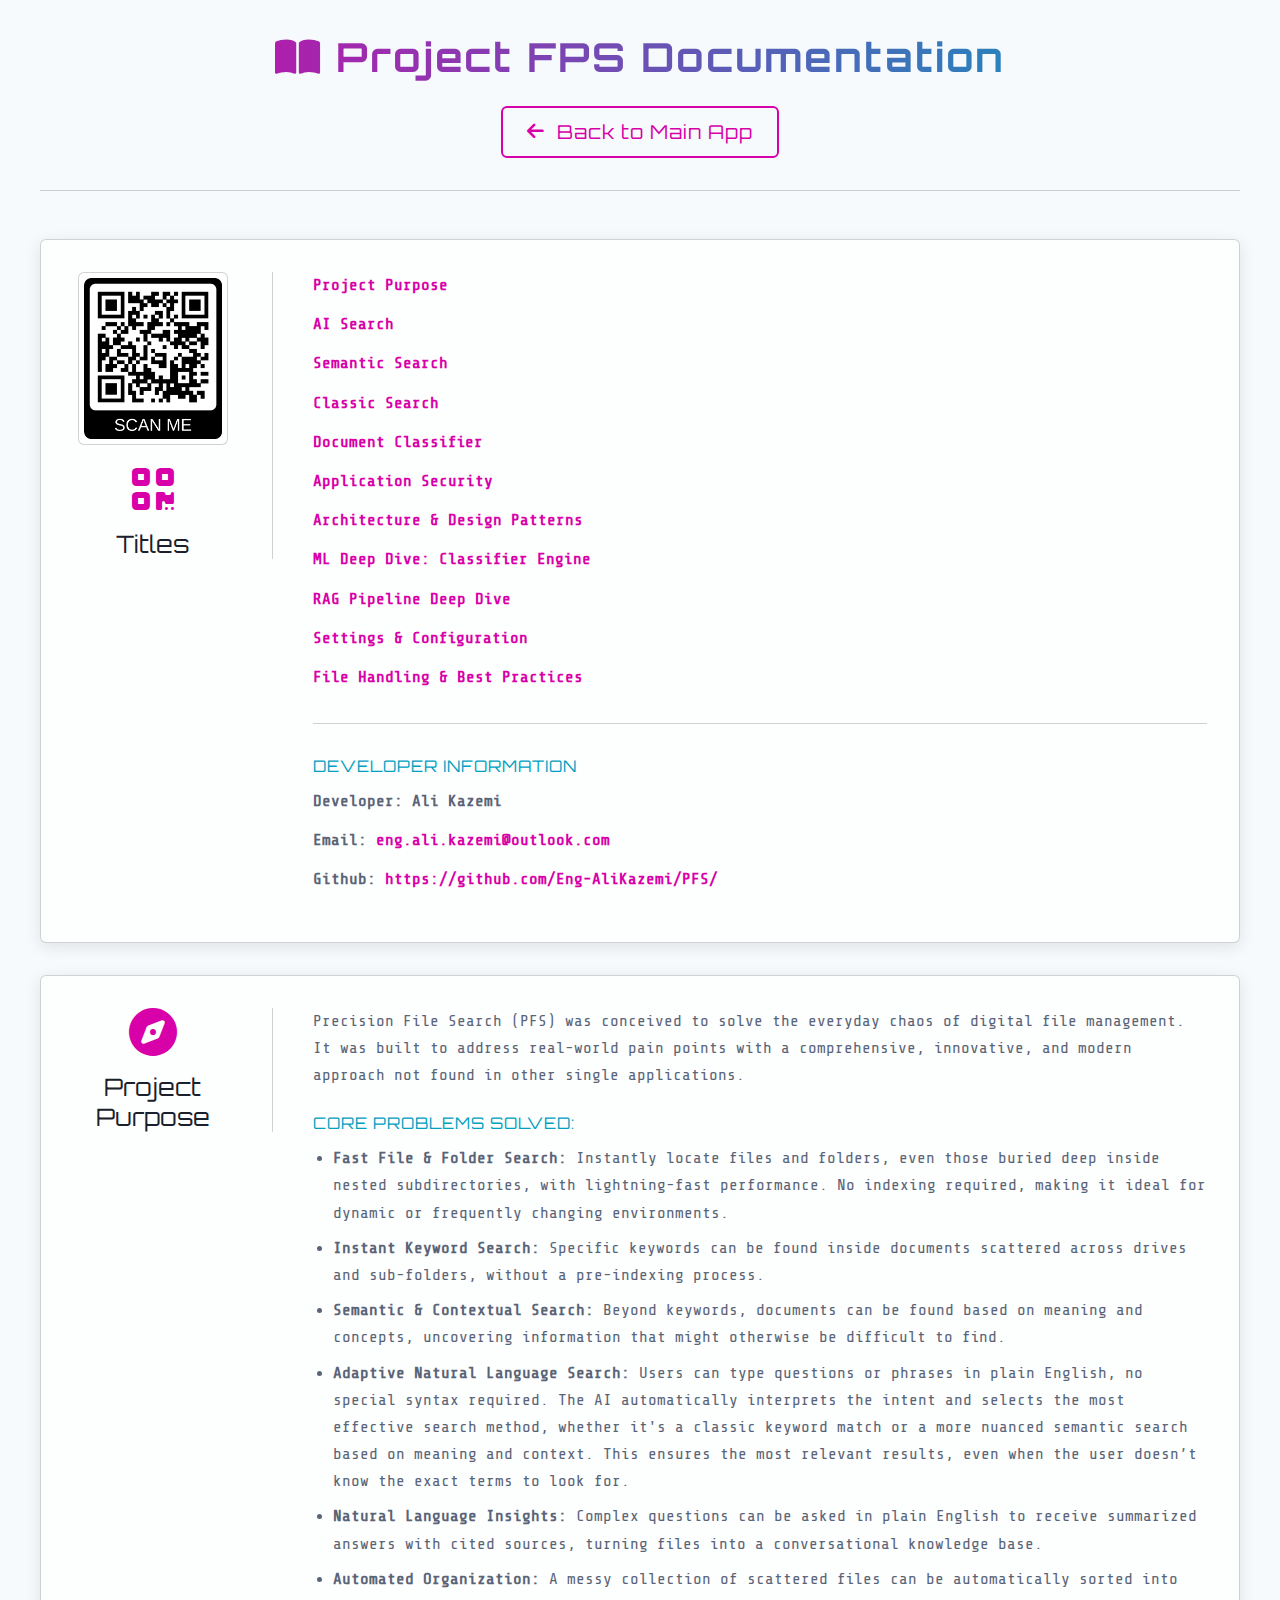
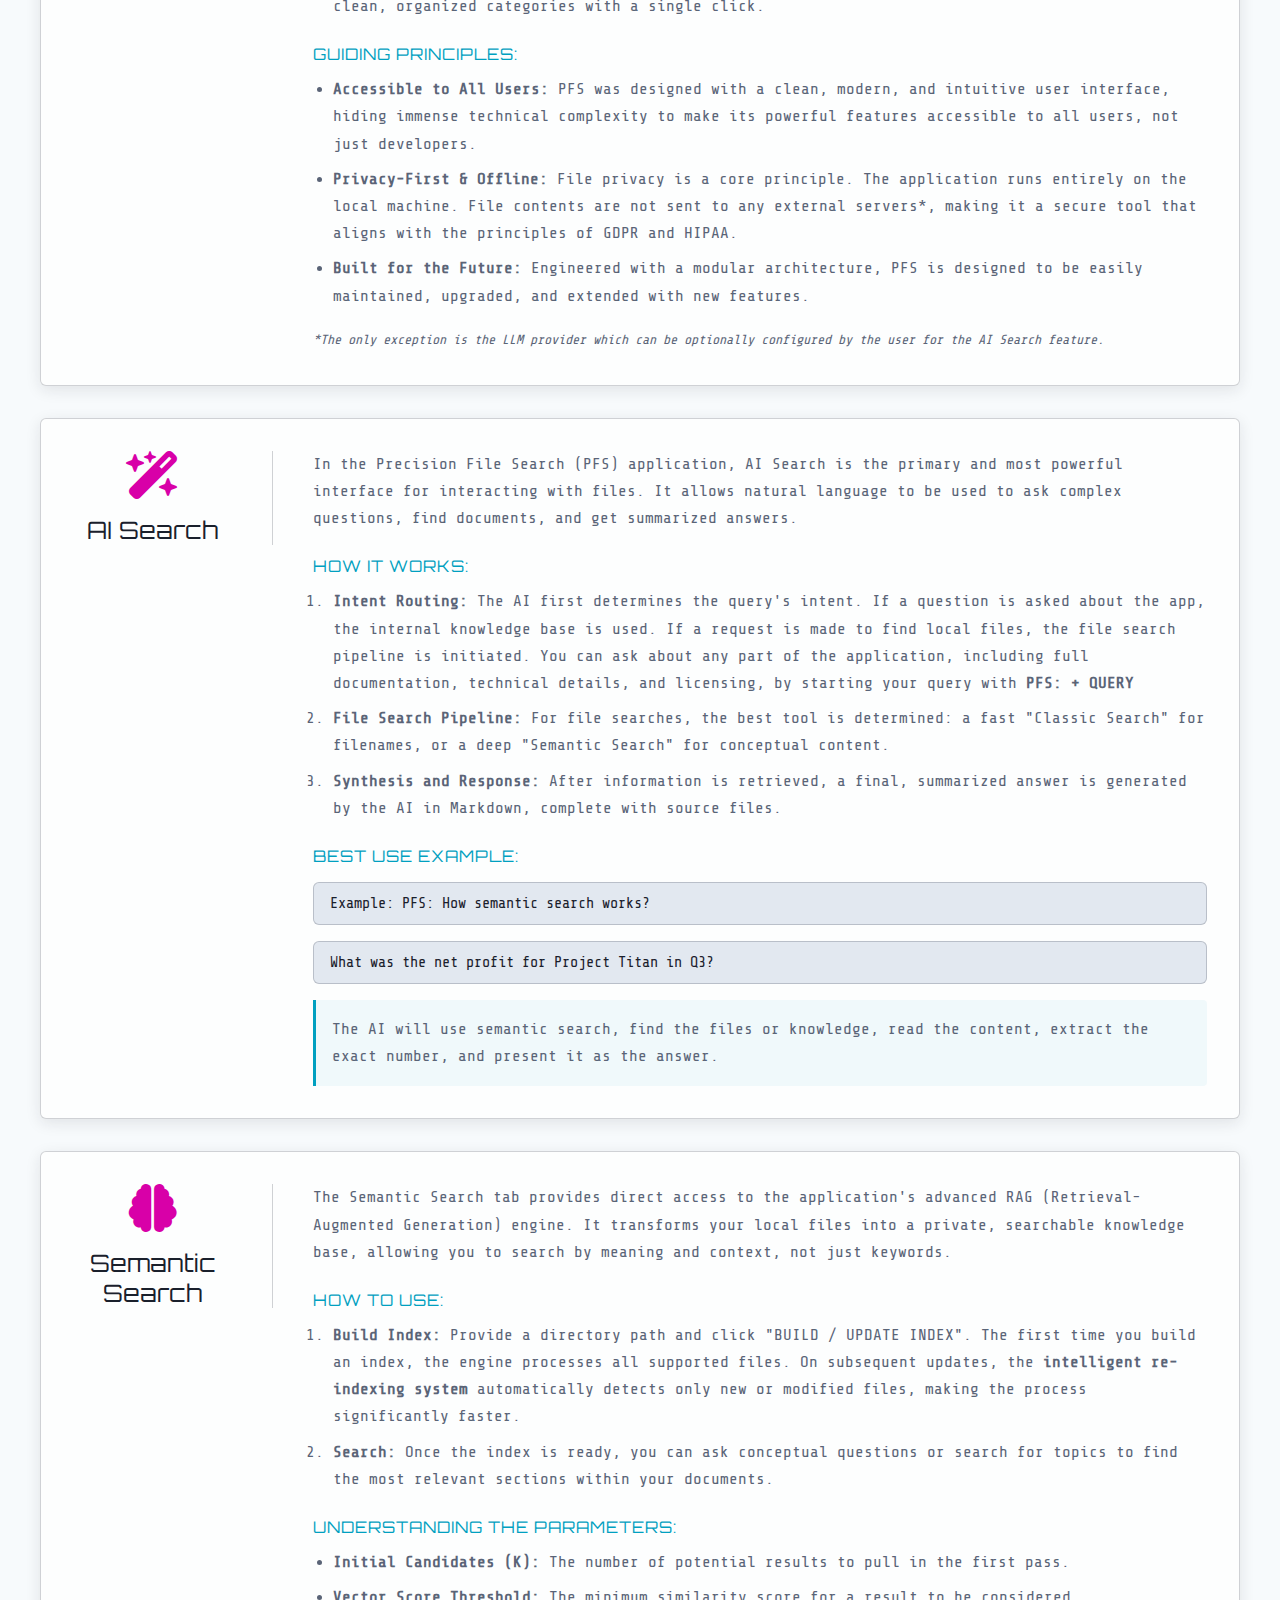
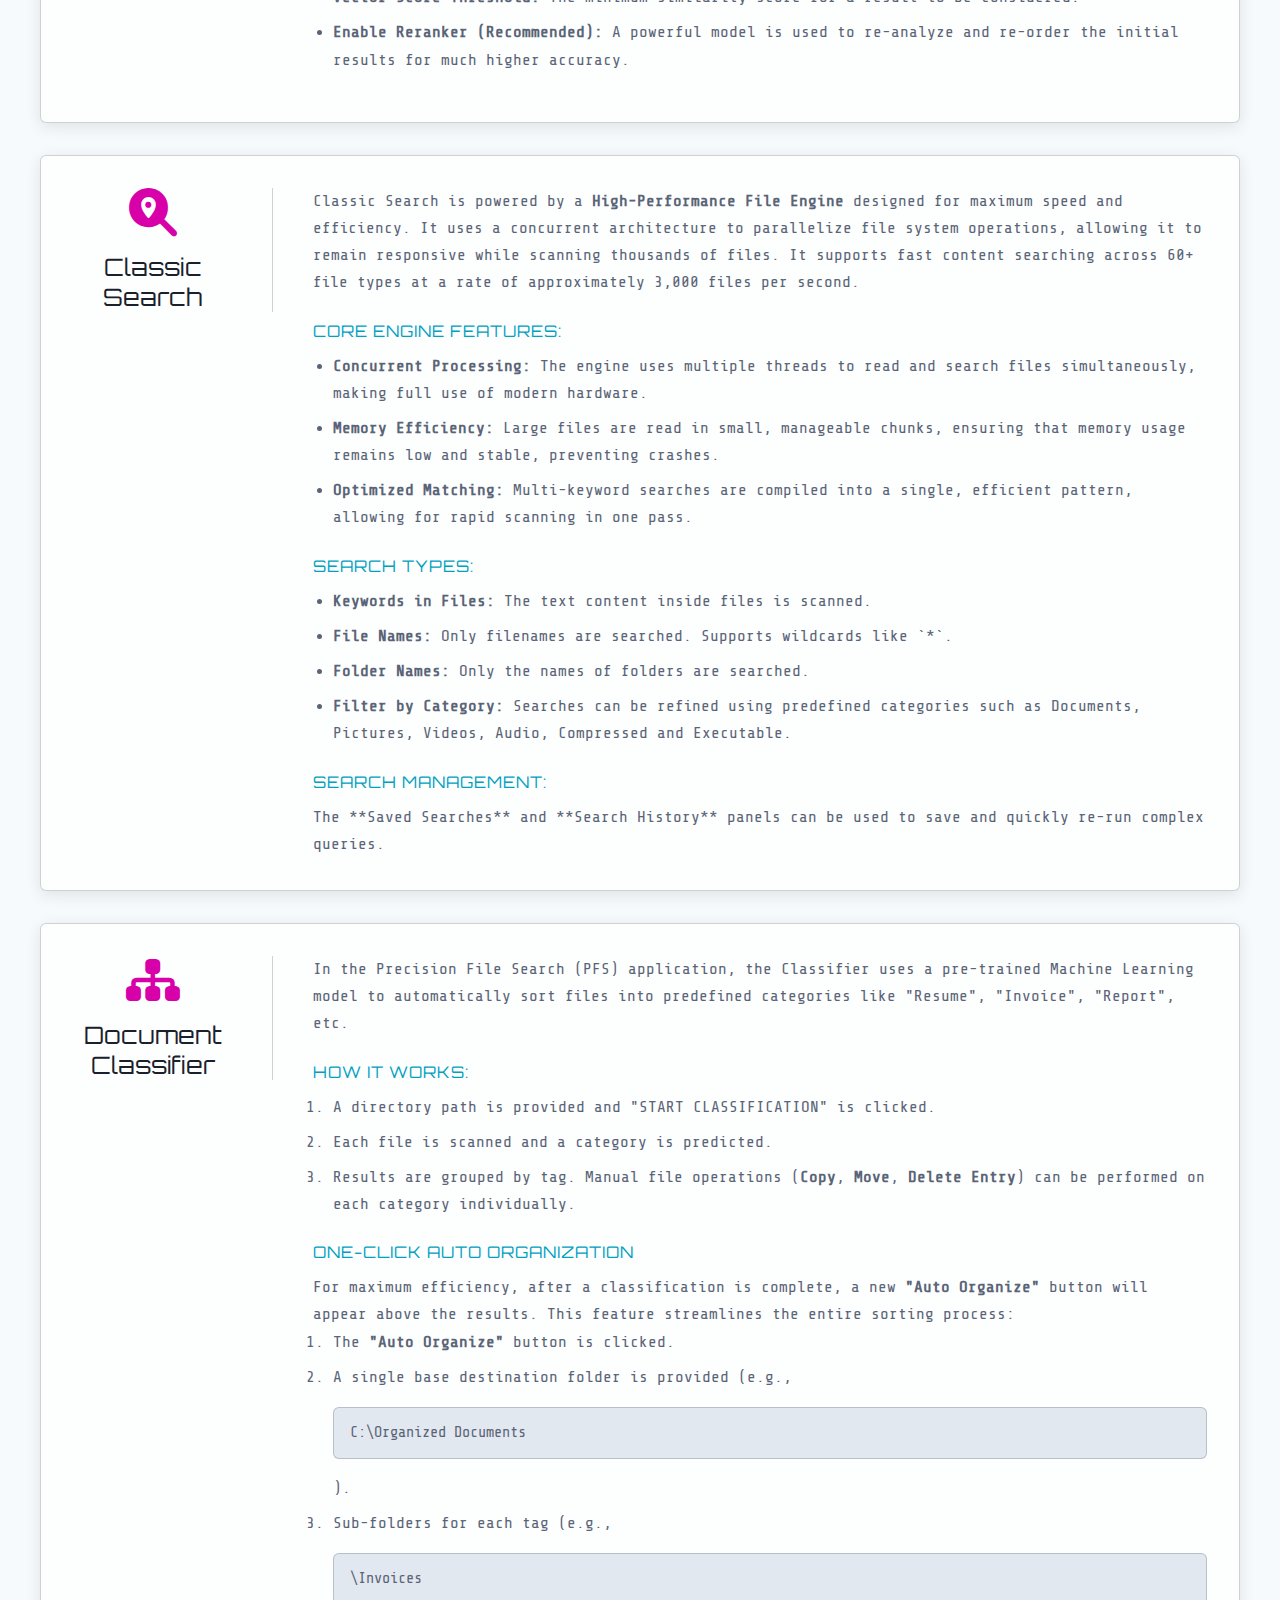
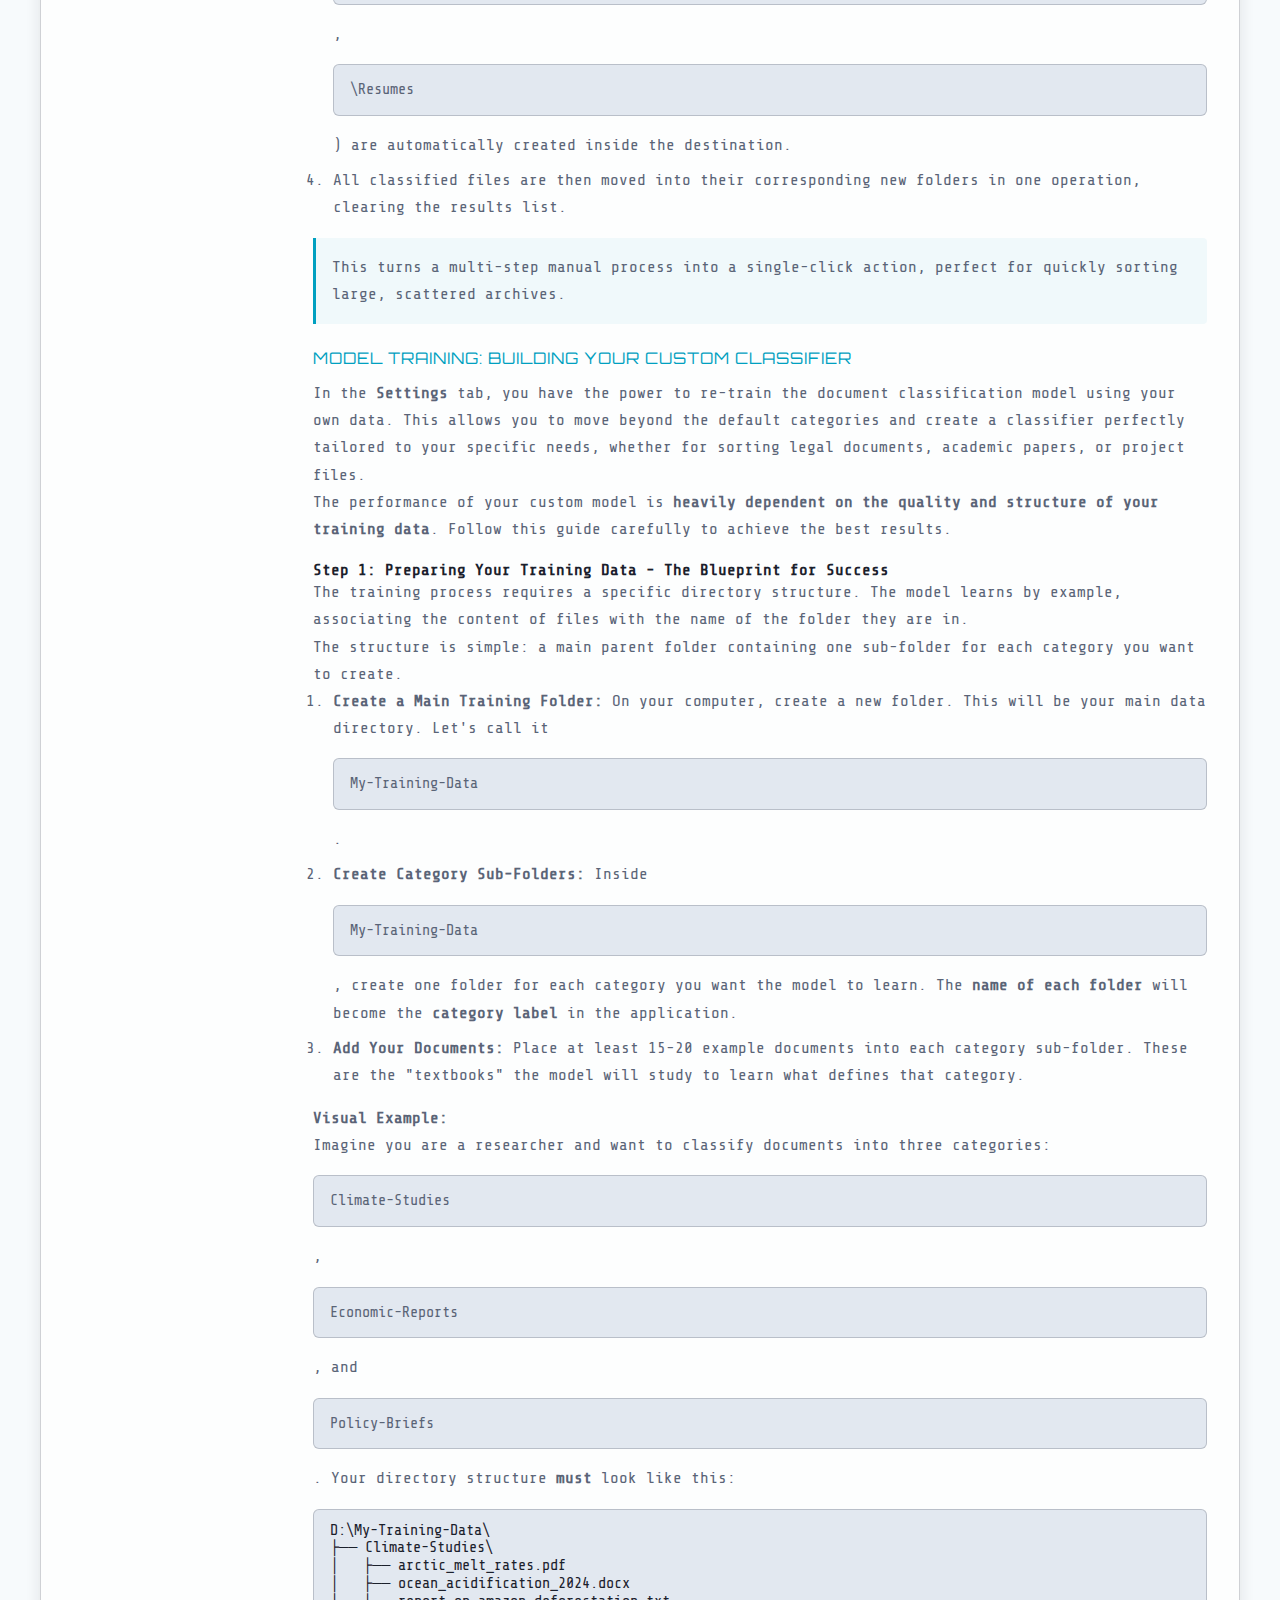
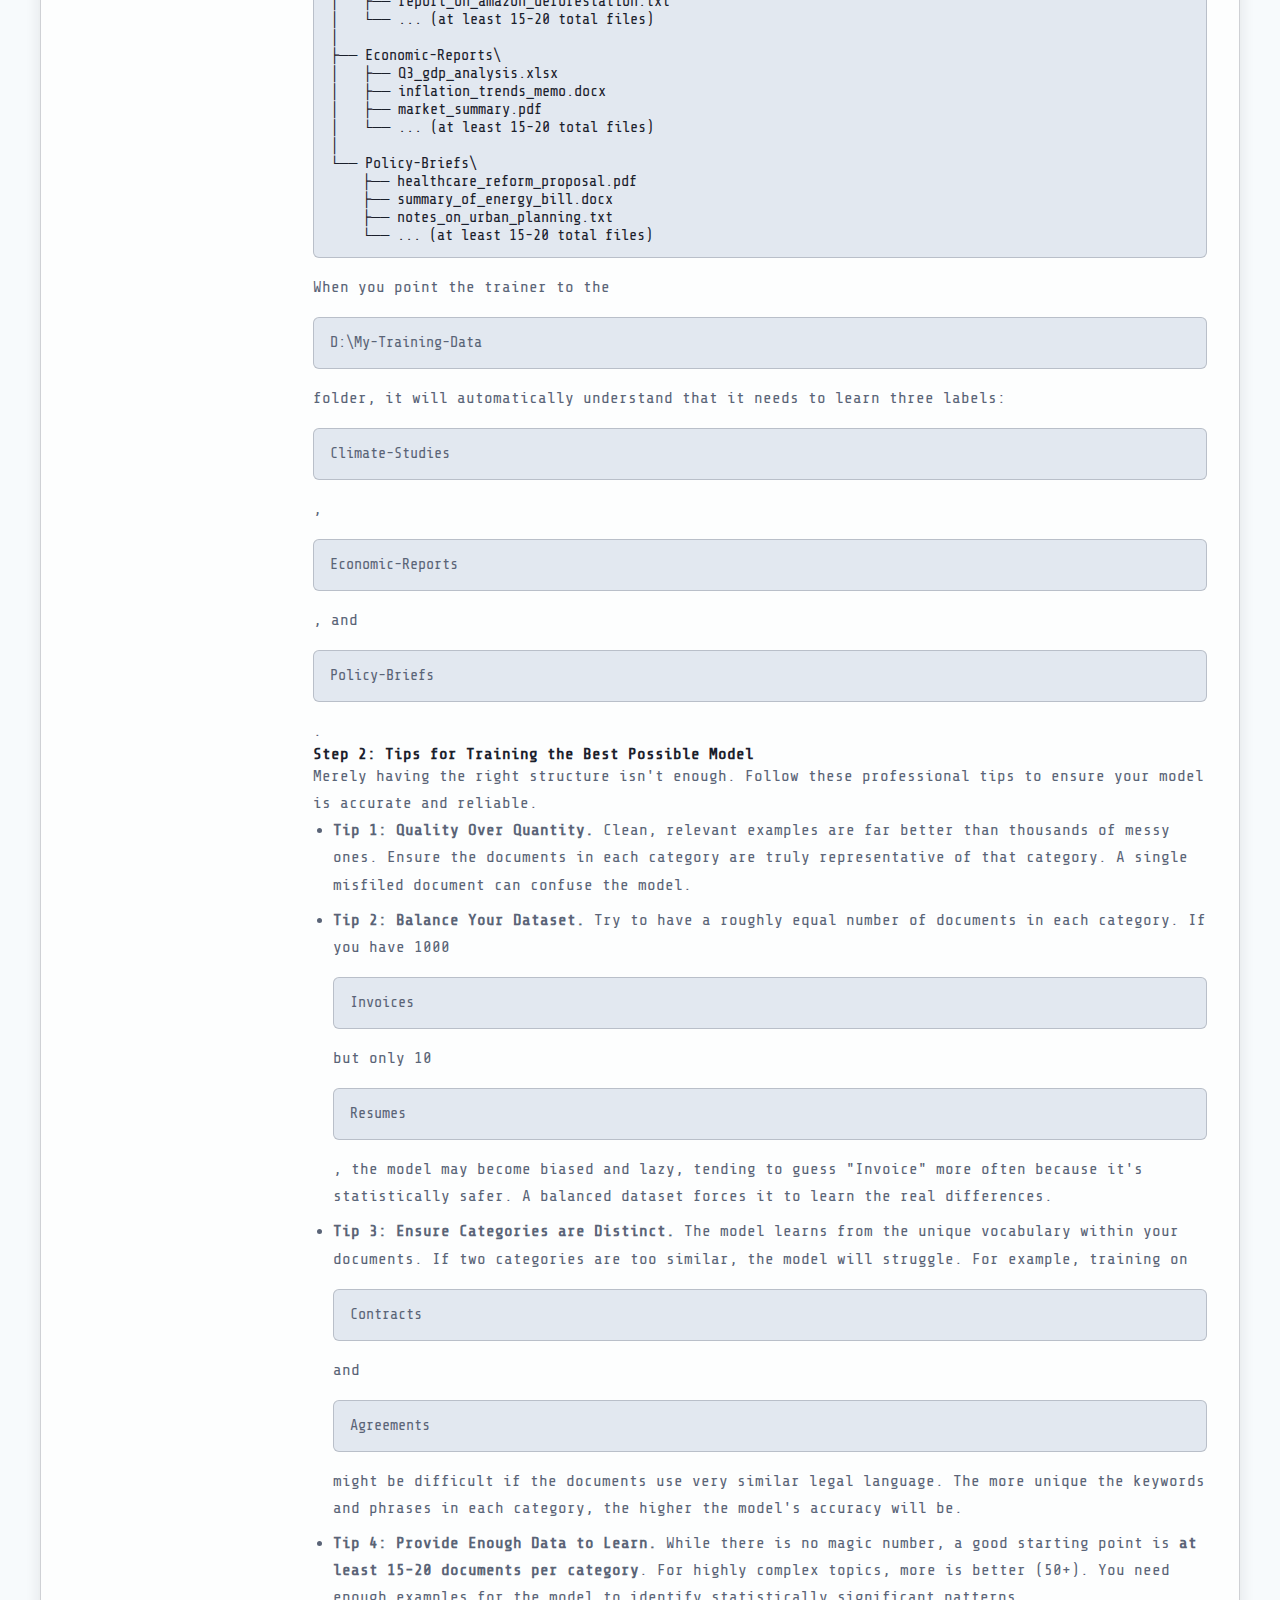
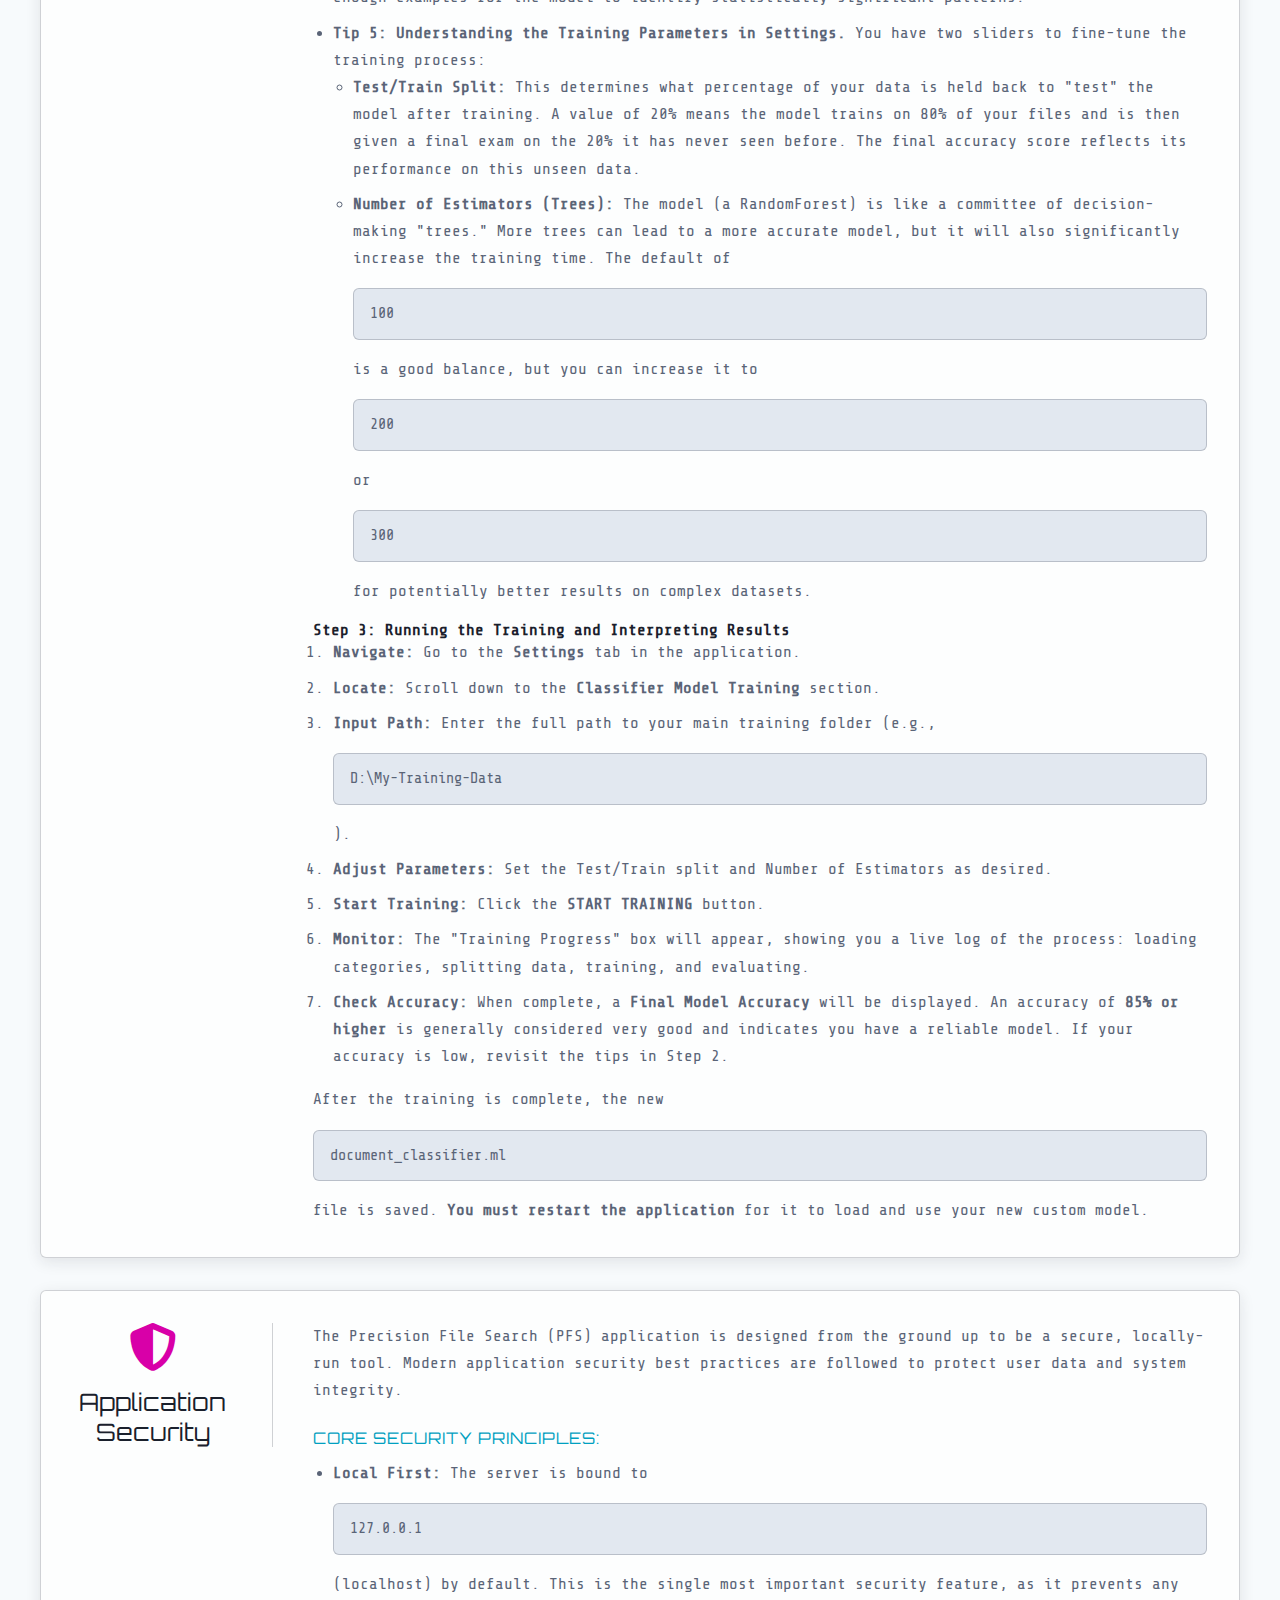
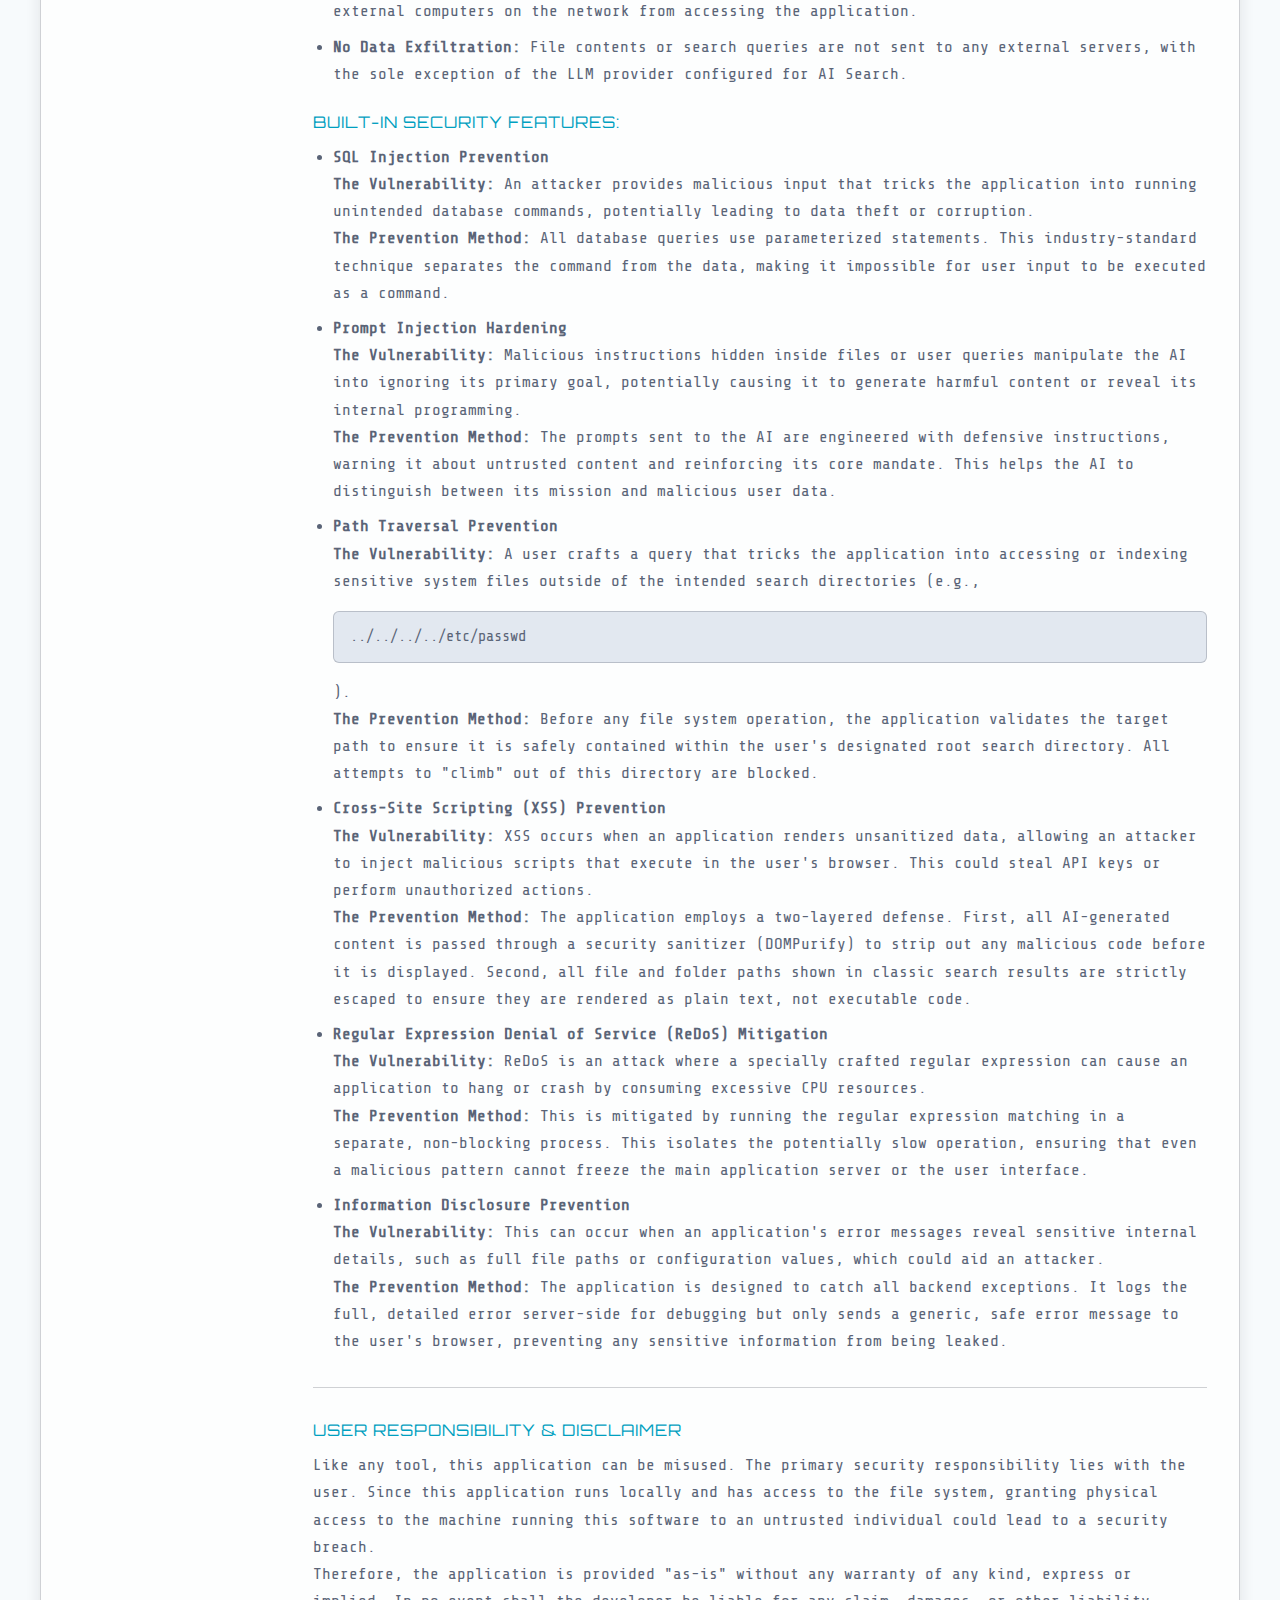
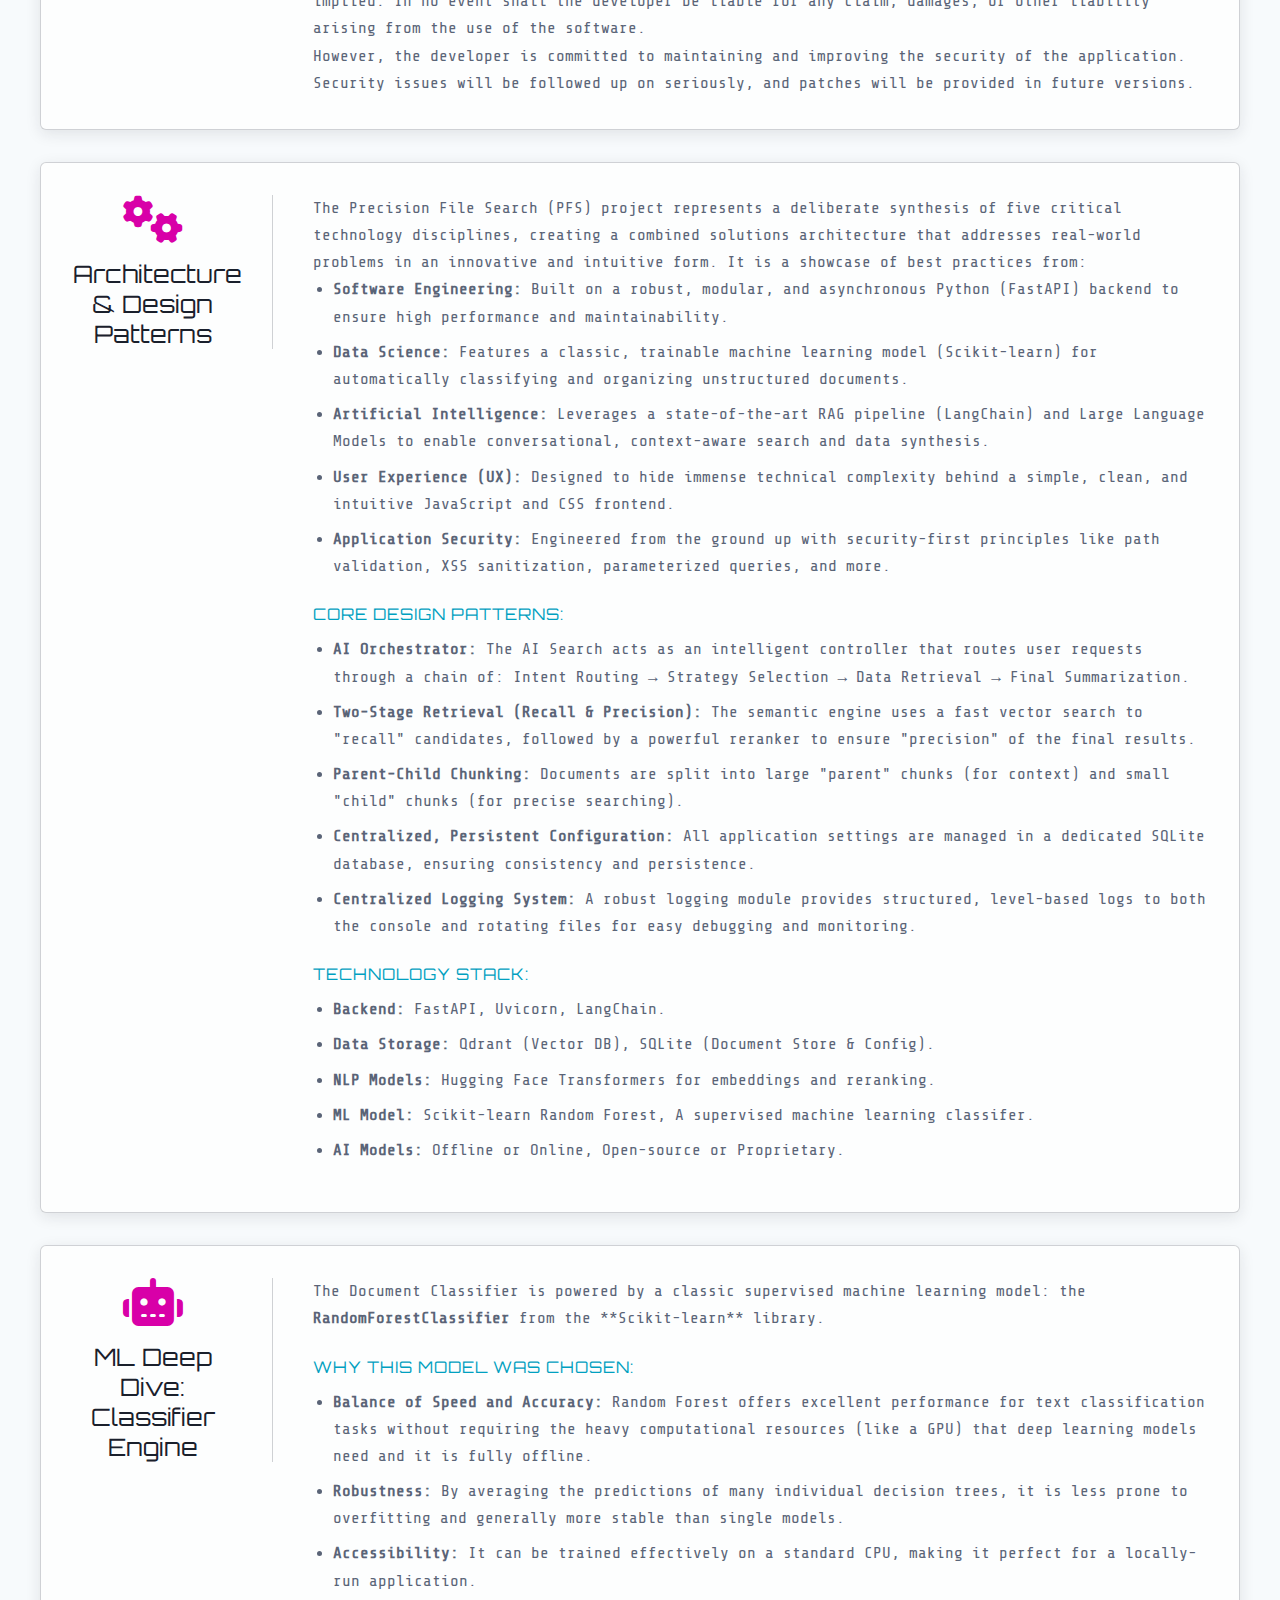
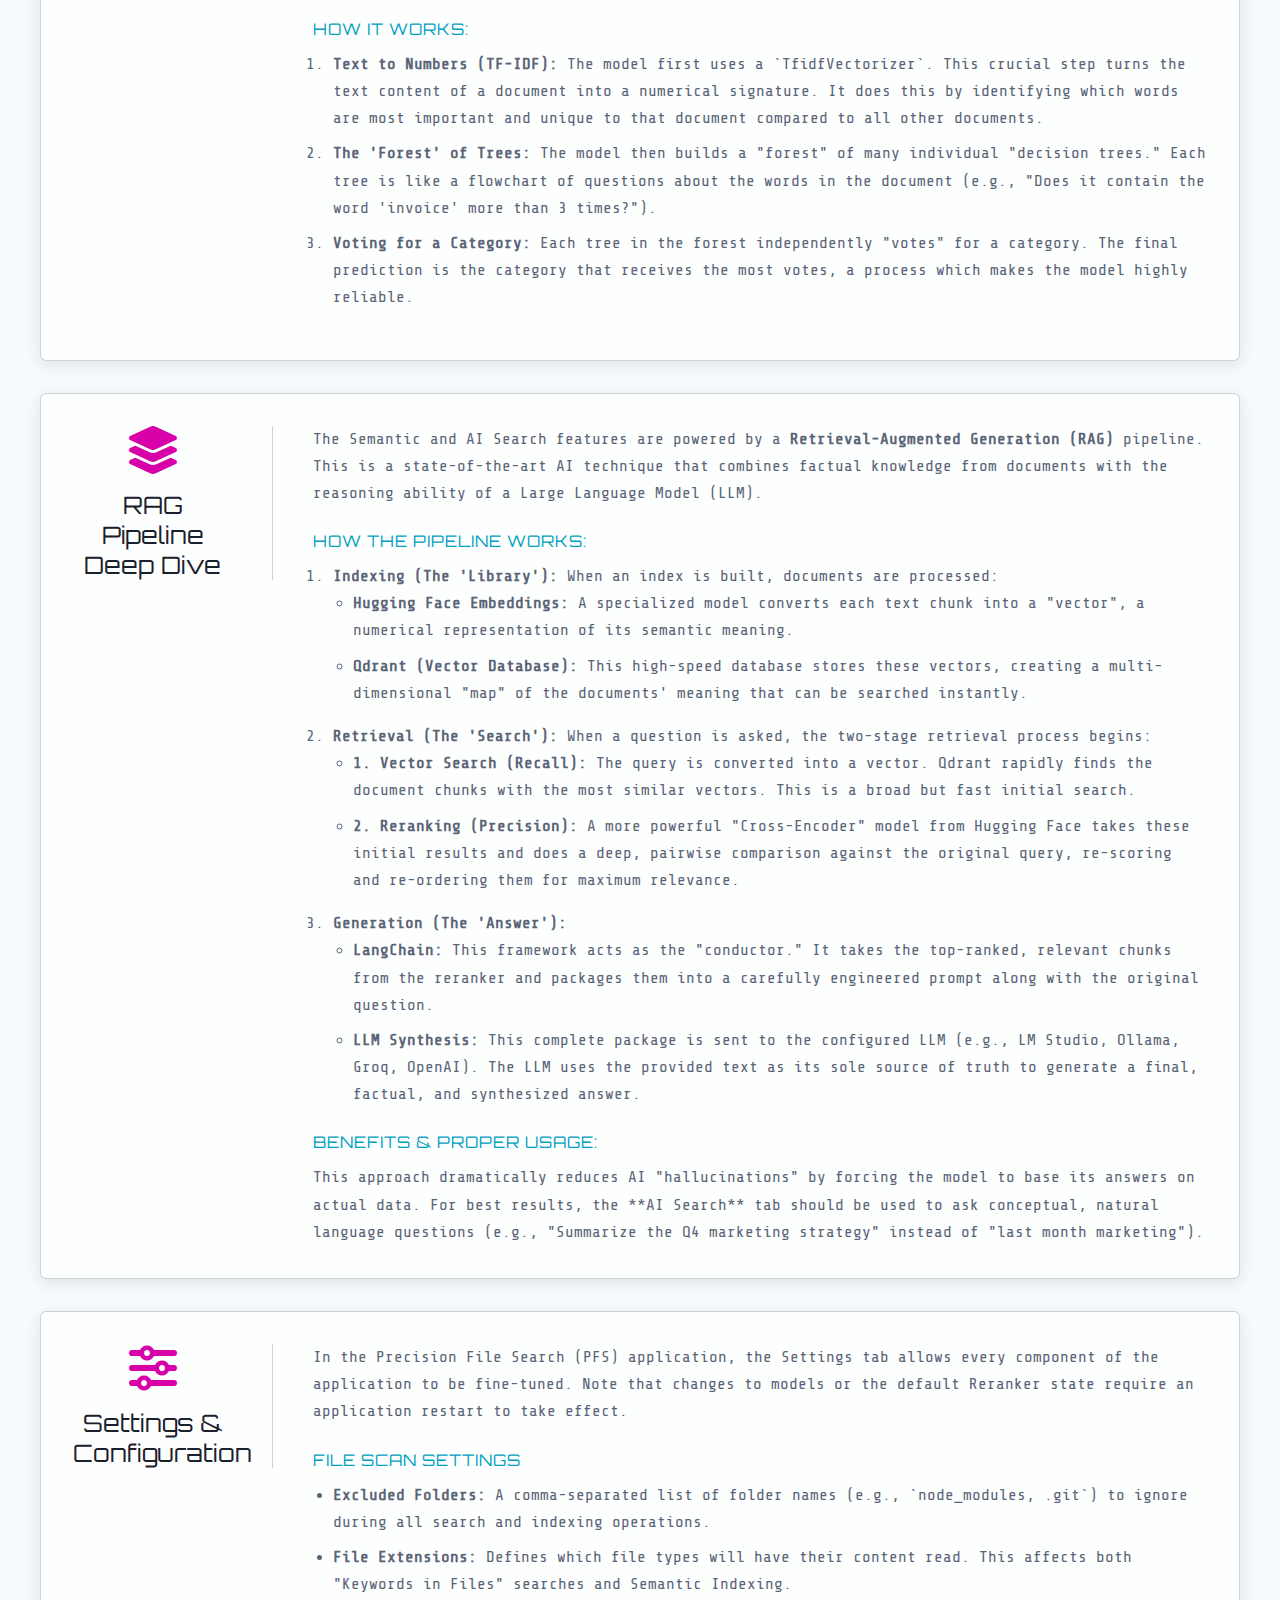
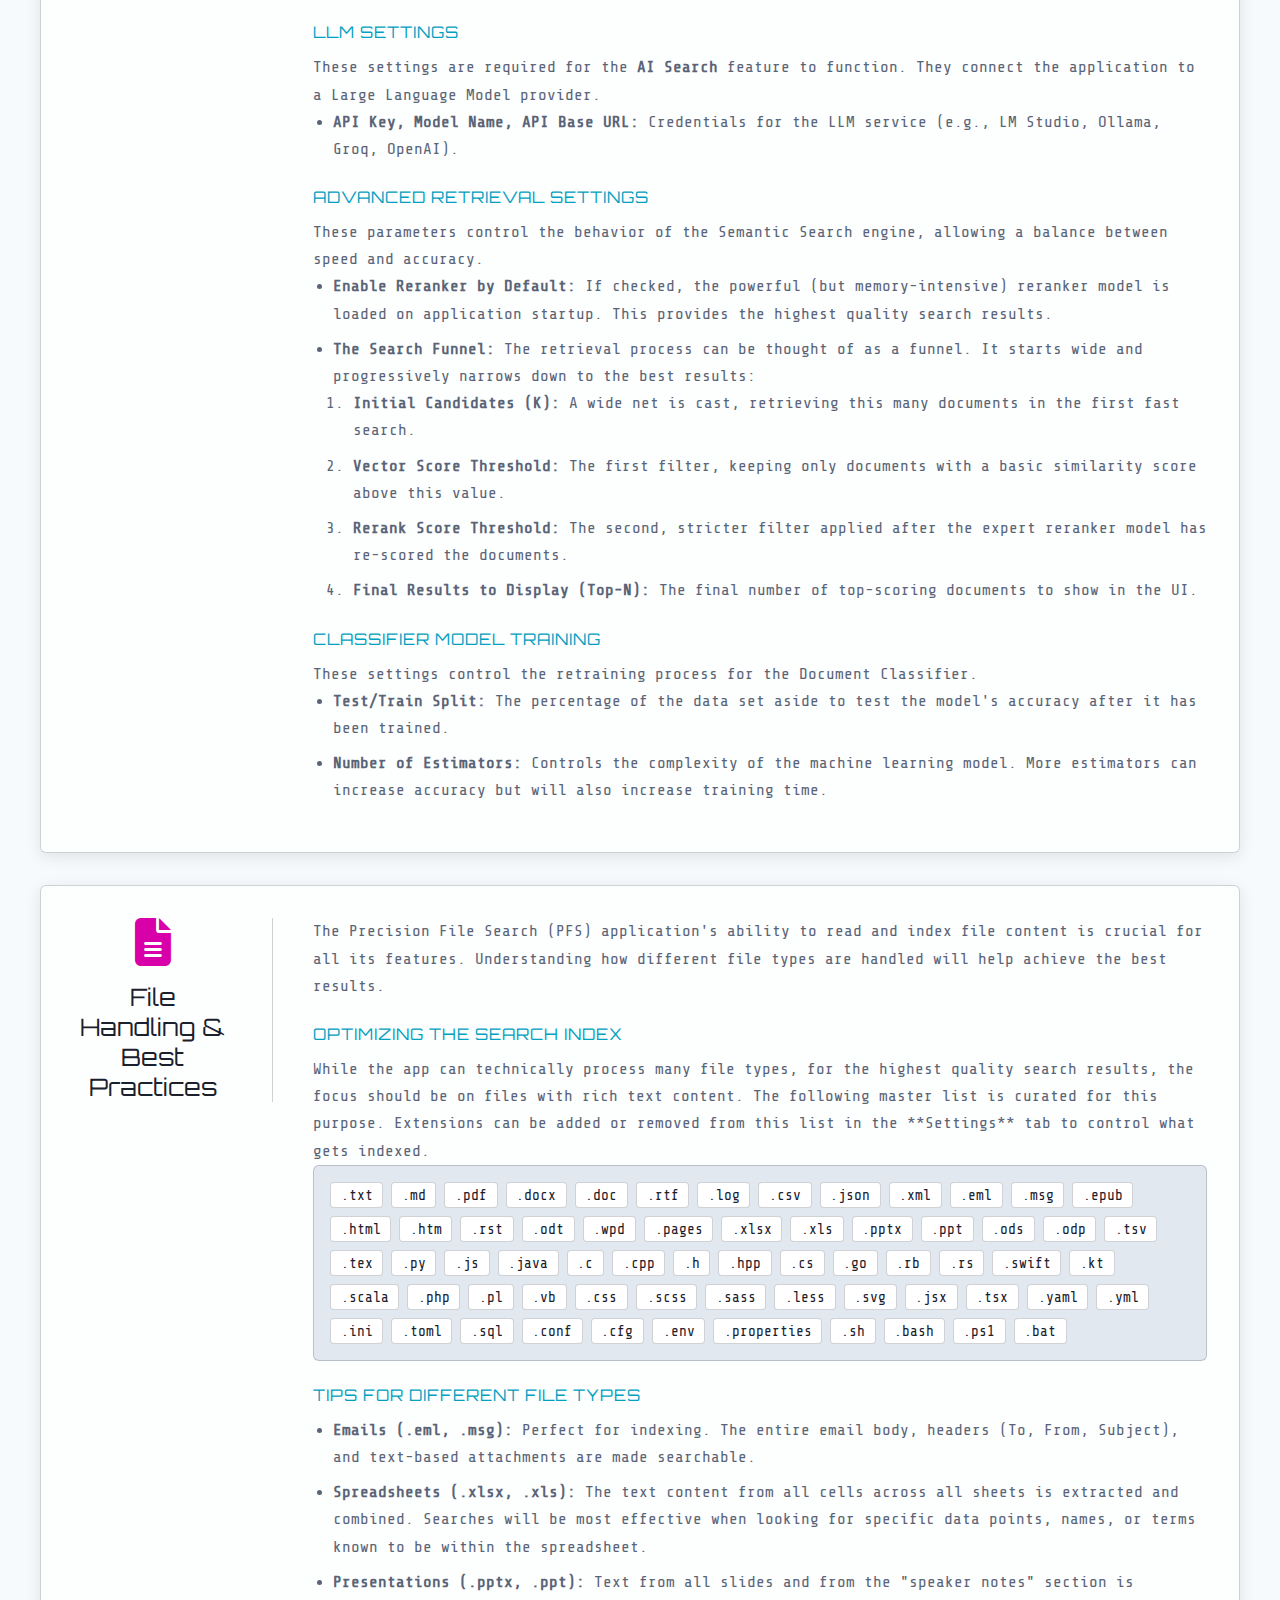
<file: docs/doc.html>
<!-- static\doc.html -->

<!-- # Precision File Search
# Copyright (c) 2025 Ali Kazemi
# Licensed under AGPL v3
# This file is part of a derivative work and must retain this notice. -->


<!DOCTYPE html>
<html lang="en">

<!-- 1. HEAD & METADATA ########################################################################################## -->
<head>
    <meta charset="UTF-8">
    <meta name="viewport" content="width=device-width, initial-scale=1.0">
    <title>Documentation</title>
    <link rel="icon" type="image/x-icon" href="/static/favicon.ico">
    <link rel="stylesheet" href="https://cdnjs.cloudflare.com/ajax/libs/font-awesome/6.4.0/css/all.min.css">
    <link rel="stylesheet" href="/static/style.css">
    <link rel="stylesheet" href="/static/complimentary.css">
</head>

<!-- 2. BODY & PAGE CONTAINER #################################################################################### -->
<body>
    <div class="help-container">
        <header class="help-header">
            <h1><i class="fas fa-book-open"></i> Project FPS Documentation</h1>
            <p></p>
            <a href="/" class="primary-btn back-btn"><i class="fas fa-arrow-left"></i> Back to Main App</a>
        </header>

        <div class="help-grid">
            
<!-- 2.1 DOCUMENTATION TITLES CARD ############################################################################### -->
            <div class="help-card horizontal-card" id="documentation-titles">
                <div class="card-icon-pane">
                    <img src="/static/qr.png" alt="QR Code for Documentation" class="qr-code-img">
                    <i class="fas fa-qrcode"></i>
                    <h3>Titles</h3>
                </div>
                <div class="card-content-pane titles-card-content">
                    <ul>
                        <li><a href="#purpose-vision">Project Purpose </a></li>
                        <li><a href="#ai-search">AI Search</a></li>
                        <li><a href="#semantic-search">Semantic Search</a></li>
                        <li><a href="#classic-search">Classic Search</a></li>
                        <li><a href="#doc-classifier">Document Classifier</a></li>
                        <li><a href="#app-security">Application Security</a></li>
                        <li><a href="#architecture">Architecture & Design Patterns</a></li>
                        <li><a href="#ml-deep-dive">ML Deep Dive: Classifier Engine</a></li>
                        <li><a href="#rag-pipeline">RAG Pipeline Deep Dive</a></li>
                        <li><a href="#settings-config">Settings & Configuration</a></li>
                        <li><a href="#file-handling">File Handling & Best Practices</a></li>
                    </ul>
                    <hr class="settings-divider">
                    <h4>Developer Information</h4>
                    <ul class="developer-info">
                        <li><strong>Developer: Ali Kazemi</strong></li>
                        <li><strong>Email:</strong> <a href="mailto:eng.ali.kazemi@outlook.com">eng.ali.kazemi@outlook.com</a></li>
                        <li><strong>Github:</strong> <a href="https://github.com/Eng-AliKazemi/PFS" target="_blank" rel="noopener">https://github.com/Eng-AliKazemi/PFS/</a></li>
                    </ul>
                </div>
            </div>

<!-- 3. PURPOSE  CARD #################################################################################### -->
            <div class="help-card horizontal-card" id="purpose-vision">
                <div class="card-icon-pane">
                    <i class="fas fa-compass"></i>
                    <h3>Project Purpose </h3>
                </div>
                <div class="card-content-pane">
                    <p>Precision File Search (PFS) was conceived to solve the everyday chaos of digital file management. It was built to address real-world pain points with a comprehensive, innovative, and modern approach not found in other single applications.</p>
                    <h4>Core Problems Solved:</h4>
                    <ul>
                        <li><strong>Fast File & Folder Search:</strong> Instantly locate files and folders, even those buried deep inside nested subdirectories, with lightning-fast performance. No indexing required, making it ideal for dynamic or frequently changing environments.</li>
                        <li><strong>Instant Keyword Search:</strong> Specific keywords can be found inside  documents scattered across drives and sub-folders, without a pre-indexing process.</li>
                        <li><strong>Semantic & Contextual Search:</strong> Beyond keywords, documents can be found based on meaning and concepts, uncovering information that might otherwise be difficult to find.</li>
                        <li><strong>Adaptive Natural Language Search:</strong> Users can type questions or phrases in plain English, no special syntax required. The AI automatically interprets the intent and selects the most effective search method, whether it's a classic keyword match or a more nuanced semantic search based on meaning and context. This ensures the most relevant results, even when the user doesn’t know the exact terms to look for.</li>
                        <li><strong>Natural Language Insights:</strong> Complex questions can be asked in plain English to receive summarized answers with cited sources, turning files into a conversational knowledge base.</li>
                        <li><strong>Automated Organization:</strong> A messy collection of scattered files can be automatically sorted into clean, organized categories with a single click.</li>
                    </ul>
                    <h4>Guiding Principles:</h4>
                    <ul>
                        <li><strong>Accessible to All Users:</strong> PFS was designed with a clean, modern, and intuitive user interface, hiding immense technical complexity to make its powerful features accessible to all users, not just developers.</li>
                        <li><strong>Privacy-First & Offline:</strong> File privacy is a core principle. The application runs entirely on the local machine. File contents are not sent to any external servers*, making it a secure tool that aligns with the principles of GDPR and HIPAA.</li>
                        <li><strong>Built for the Future:</strong> Engineered with a modular architecture, PFS is designed to be easily maintained, upgraded, and extended with new features.</li>
                    </ul>
                    <p><small><em>*The only exception is the LLM provider which can be optionally configured by the user for the AI Search feature.</em></small></p>
                </div>
            </div>

<!-- 4. AI SEARCH CARD ########################################################################################### -->
            <div class="help-card horizontal-card" id="ai-search">
                <div class="card-icon-pane">
                    <i class="fas fa-magic-wand-sparkles"></i>
                    <h3>AI Search</h3>
                </div>
                <div class="card-content-pane">
                    <p>In the Precision File Search (PFS) application, AI Search is the primary and most powerful interface for interacting with files. It allows natural language to be used to ask complex questions, find documents, and get summarized answers.</p>
                    <h4>How it Works:</h4>
                    <ol>
                        <li><strong>Intent Routing:</strong> The AI first determines the query's intent. If a question is asked about the app, the internal knowledge base is used. If a request is made to find local files, the file search pipeline is initiated. You can ask about any part of the application, including full documentation, technical details, and licensing, by starting your query with <strong>PFS: + QUERY</strong></li>
                        <li><strong>File Search Pipeline:</strong> For file searches, the best tool is determined: a fast "Classic Search" for filenames, or a deep "Semantic Search" for conceptual content.</li>
                        <li><strong>Synthesis and Response:</strong> After information is retrieved, a final, summarized answer is generated by the AI in Markdown, complete with source files.</li>
                    </ol>
                    <h4>Best Use Example:</h4>
                    <code>Example: PFS: How semantic search works?</code>
                    <code>What was the net profit for Project Titan in Q3?</code>
                    <p class="best-use">The AI will use semantic search, find the files or knowledge, read the content, extract the exact number, and present it as the answer.</p>
                </div>
            </div>
            
<!-- 5. SEMANTIC SEARCH CARD ##################################################################################### -->
            <div class="help-card horizontal-card" id="semantic-search">
            <div class="card-icon-pane">
                <i class="fas fa-brain"></i>
                <h3>Semantic Search</h3>
            </div>
            <div class="card-content-pane">
                <p>The Semantic Search tab provides direct access to the application's advanced RAG (Retrieval-Augmented Generation) engine. It transforms your local files into a private, searchable knowledge base, allowing you to search by meaning and context, not just keywords.</p>
                <h4>How to Use:</h4>
                <ol>
                    <li><strong>Build Index:</strong> Provide a directory path and click "BUILD / UPDATE INDEX". The first time you build an index, the engine processes all supported files. On subsequent updates, the <strong>intelligent re-indexing system</strong> automatically detects only new or modified files, making the process significantly faster.</li>
                    <li><strong>Search:</strong> Once the index is ready, you can ask conceptual questions or search for topics to find the most relevant sections within your documents.</li>
                </ol>
                <h4>Understanding the Parameters:</h4>
                <ul>
                    <li><strong>Initial Candidates (K):</strong> The number of potential results to pull in the first pass.</li>
                    <li><strong>Vector Score Threshold:</strong> The minimum similarity score for a result to be considered.</li>
                    <li><strong>Enable Reranker (Recommended):</strong> A powerful model is used to re-analyze and re-order the initial results for much higher accuracy.</li>
                </ul>
            </div>
        </div>

<!-- 6. CLASSIC SEARCH CARD ###################################################################################### -->
            <div class="help-card horizontal-card" id="classic-search">
            <div class="card-icon-pane">
                <i class="fas fa-search-location"></i>
                <h3>Classic Search</h3>
            </div>
            <div class="card-content-pane">
                <p>Classic Search is powered by a <strong>High-Performance File Engine</strong> designed for maximum speed and efficiency. It uses a concurrent architecture to parallelize file system operations, allowing it to remain responsive while scanning thousands of files. It supports fast content searching across 60+ file types at a rate of approximately 3,000 files per second.</p>
                <h4>Core Engine Features:</h4>
                <ul>
                    <li><strong>Concurrent Processing:</strong> The engine uses multiple threads to read and search files simultaneously, making full use of modern hardware.</li>
                    <li><strong>Memory Efficiency:</strong> Large files are read in small, manageable chunks, ensuring that memory usage remains low and stable, preventing crashes.</li>
                    <li><strong>Optimized Matching:</strong> Multi-keyword searches are compiled into a single, efficient pattern, allowing for rapid scanning in one pass.</li>
                </ul>
                <h4>Search Types:</h4>
                <ul>
                    <li><strong>Keywords in Files:</strong> The text content inside files is scanned.</li>
                    <li><strong>File Names:</strong> Only filenames are searched. Supports wildcards like `*`.</li>
                    <li><strong>Folder Names:</strong> Only the names of folders are searched.</li>
                    <li><strong>Filter by Category:</strong> Searches can be refined using predefined categories such as Documents, Pictures, Videos, Audio, Compressed and Executable.</li>
                </ul>
                <h4>Search Management:</h4>
                <p>The **Saved Searches** and **Search History** panels can be used to save and quickly re-run complex queries.</p>
            </div>
        </div>

<!-- 7. DOCUMENT CLASSIFIER CARD ################################################################################# -->
<div class="help-card horizontal-card" id="doc-classifier">
    <div class="card-icon-pane">
        <i class="fas fa-sitemap"></i>
        <h3>Document Classifier</h3>
    </div>
    <div class="card-content-pane">
        <p>In the Precision File Search (PFS) application, the Classifier uses a pre-trained Machine Learning model to automatically sort files into predefined categories like "Resume", "Invoice", "Report", etc.</p>
        <h4>How it Works:</h4>
        <ol>
            <li>A directory path is provided and "START CLASSIFICATION" is clicked.</li>
            <li>Each file is scanned and a category is predicted.</li>
            <li>Results are grouped by tag. Manual file operations (<strong>Copy</strong>, <strong>Move</strong>, <strong>Delete Entry</strong>) can be performed on each category individually.</li>
        </ol>

        <h4>One-Click Auto Organization</h4>
        <p>For maximum efficiency, after a classification is complete, a new <strong>"Auto Organize"</strong> button will appear above the results. This feature streamlines the entire sorting process:</p>
        <ol>
            <li>The <strong>"Auto Organize"</strong> button is clicked.</li>
            <li>A single base destination folder is provided (e.g., <code>C:\Organized Documents</code>).</li>
            <li>Sub-folders for each tag (e.g., <code>\Invoices</code>, <code>\Resumes</code>) are automatically created inside the destination.</li>
            <li>All classified files are then moved into their corresponding new folders in one operation, clearing the results list.</li>
        </ol>
        <p class="best-use">This turns a multi-step manual process into a single-click action, perfect for quickly sorting large, scattered archives.</p>
        
        <h4>Model Training: Building Your Custom Classifier</h4>
        <p>In the <strong>Settings</strong> tab, you have the power to re-train the document classification model using your own data. This allows you to move beyond the default categories and create a classifier perfectly tailored to your specific needs, whether for sorting legal documents, academic papers, or project files.</p>
        <p>The performance of your custom model is <strong>heavily dependent on the quality and structure of your training data</strong>. Follow this guide carefully to achieve the best results.</p>
        <br>
        <strong>Step 1: Preparing Your Training Data - The Blueprint for Success</strong>
        <p>The training process requires a specific directory structure. The model learns by example, associating the content of files with the name of the folder they are in.</p>
        <p>The structure is simple: a main parent folder containing one sub-folder for each category you want to create.</p>
        <ol>
            <li><strong>Create a Main Training Folder:</strong> On your computer, create a new folder. This will be your main data directory. Let's call it <code>My-Training-Data</code>.</li>
            <li><strong>Create Category Sub-Folders:</strong> Inside <code>My-Training-Data</code>, create one folder for each category you want the model to learn. The <strong>name of each folder</strong> will become the <strong>category label</strong> in the application.</li>
            <li><strong>Add Your Documents:</strong> Place at least 15-20 example documents into each category sub-folder. These are the "textbooks" the model will study to learn what defines that category.</li>
        </ol>

        <p><strong>Visual Example:</strong></p>
        <p>Imagine you are a researcher and want to classify documents into three categories: <code>Climate-Studies</code>, <code>Economic-Reports</code>, and <code>Policy-Briefs</code>. Your directory structure <strong>must</strong> look like this:</p>
        <pre><code>D:\My-Training-Data\
├── Climate-Studies\
│   ├── arctic_melt_rates.pdf
│   ├── ocean_acidification_2024.docx
│   ├── report_on_amazon_deforestation.txt
│   └── ... (at least 15-20 total files)
│
├── Economic-Reports\
│   ├── Q3_gdp_analysis.xlsx
│   ├── inflation_trends_memo.docx
│   ├── market_summary.pdf
│   └── ... (at least 15-20 total files)
│
└── Policy-Briefs\
    ├── healthcare_reform_proposal.pdf
    ├── summary_of_energy_bill.docx
    ├── notes_on_urban_planning.txt
    └── ... (at least 15-20 total files)</code></pre>
        <p>When you point the trainer to the <code>D:\My-Training-Data</code> folder, it will automatically understand that it needs to learn three labels: <code>Climate-Studies</code>, <code>Economic-Reports</code>, and <code>Policy-Briefs</code>.</p>

        <strong>Step 2: Tips for Training the Best Possible Model</strong>
        <p>Merely having the right structure isn't enough. Follow these professional tips to ensure your model is accurate and reliable.</p>
        <ul>
            <li><strong>Tip 1: Quality Over Quantity.</strong> Clean, relevant examples are far better than thousands of messy ones. Ensure the documents in each category are truly representative of that category. A single misfiled document can confuse the model.</li>
            <li><strong>Tip 2: Balance Your Dataset.</strong> Try to have a roughly equal number of documents in each category. If you have 1000 <code>Invoices</code> but only 10 <code>Resumes</code>, the model may become biased and lazy, tending to guess "Invoice" more often because it's statistically safer. A balanced dataset forces it to learn the real differences.</li>
            <li><strong>Tip 3: Ensure Categories are Distinct.</strong> The model learns from the unique vocabulary within your documents. If two categories are too similar, the model will struggle. For example, training on <code>Contracts</code> and <code>Agreements</code> might be difficult if the documents use very similar legal language. The more unique the keywords and phrases in each category, the higher the model's accuracy will be.</li>
            <li><strong>Tip 4: Provide Enough Data to Learn.</strong> While there is no magic number, a good starting point is <strong>at least 15-20 documents per category</strong>. For highly complex topics, more is better (50+). You need enough examples for the model to identify statistically significant patterns.</li>
            <li><strong>Tip 5: Understanding the Training Parameters in Settings.</strong> You have two sliders to fine-tune the training process:
                <ul>
                    <li><strong>Test/Train Split:</strong> This determines what percentage of your data is held back to "test" the model after training. A value of 20% means the model trains on 80% of your files and is then given a final exam on the 20% it has never seen before. The final accuracy score reflects its performance on this unseen data.</li>
                    <li><strong>Number of Estimators (Trees):</strong> The model (a RandomForest) is like a committee of decision-making "trees." More trees can lead to a more accurate model, but it will also significantly increase the training time. The default of <code>100</code> is a good balance, but you can increase it to <code>200</code> or <code>300</code> for potentially better results on complex datasets.</li>
                </ul>
            </li>
        </ul>

        <strong>Step 3: Running the Training and Interpreting Results</strong>
        <ol>
            <li><strong>Navigate:</strong> Go to the <strong>Settings</strong> tab in the application.</li>
            <li><strong>Locate:</strong> Scroll down to the <strong>Classifier Model Training</strong> section.</li>
            <li><strong>Input Path:</strong> Enter the full path to your main training folder (e.g., <code>D:\My-Training-Data</code>).</li>
            <li><strong>Adjust Parameters:</strong> Set the Test/Train split and Number of Estimators as desired.</li>
            <li><strong>Start Training:</strong> Click the <strong>START TRAINING</strong> button.</li>
            <li><strong>Monitor:</strong> The "Training Progress" box will appear, showing you a live log of the process: loading categories, splitting data, training, and evaluating.</li>
            <li><strong>Check Accuracy:</strong> When complete, a <strong>Final Model Accuracy</strong> will be displayed. An accuracy of <strong>85% or higher</strong> is generally considered very good and indicates you have a reliable model. If your accuracy is low, revisit the tips in Step 2.</li>
        </ol>
        <p>After the training is complete, the new <code>document_classifier.ml</code> file is saved. <strong>You must restart the application</strong> for it to load and use your new custom model.</p>
    </div>
</div>

<!-- 8. APPLICATION SECURITY CARD ################################################################################ -->
            <div class="help-card horizontal-card" id="app-security">
                <div class="card-icon-pane">
                    <i class="fas fa-shield-alt"></i>
                    <h3>Application Security</h3>
                </div>
                <div class="card-content-pane">
                    <p>The Precision File Search (PFS) application is designed from the ground up to be a secure, locally-run tool. Modern application security best practices are followed to protect user data and system integrity.</p>
                    <h4>Core Security Principles:</h4>
                    <ul>
                        <li><strong>Local First:</strong> The server is bound to <code>127.0.0.1</code> (localhost) by default. This is the single most important security feature, as it prevents any external computers on the network from accessing the application.</li>
                        <li><strong>No Data Exfiltration:</strong> File contents or search queries are not sent to any external servers, with the sole exception of the LLM provider configured for AI Search.</li>
                    </ul>
                    <h4>Built-in Security Features:</h4>
                    <ul>
                        <li>
                            <strong>SQL Injection Prevention</strong>
                            <p><strong>The Vulnerability:</strong> An attacker provides malicious input that tricks the application into running unintended database commands, potentially leading to data theft or corruption.</p>
                            <p><strong>The Prevention Method:</strong> All database queries use parameterized statements. This industry-standard technique separates the command from the data, making it impossible for user input to be executed as a command.</p>
                        </li>
                        <li>
                            <strong>Prompt Injection Hardening</strong>
                            <p><strong>The Vulnerability:</strong> Malicious instructions hidden inside files or user queries manipulate the AI into ignoring its primary goal, potentially causing it to generate harmful content or reveal its internal programming.</p>
                            <p><strong>The Prevention Method:</strong> The prompts sent to the AI are engineered with defensive instructions, warning it about untrusted content and reinforcing its core mandate. This helps the AI to distinguish between its mission and malicious user data.</p>
                        </li>
                        <li>
                            <strong>Path Traversal Prevention</strong>
                            <p><strong>The Vulnerability:</strong> A user crafts a query that tricks the application into accessing or indexing sensitive system files outside of the intended search directories (e.g., <code>../../../../etc/passwd</code>).</p>
                            <p><strong>The Prevention Method:</strong> Before any file system operation, the application validates the target path to ensure it is safely contained within the user's designated root search directory. All attempts to "climb" out of this directory are blocked.</p>
                        </li>
                        <li>
                            <strong>Cross-Site Scripting (XSS) Prevention</strong>
                            <p><strong>The Vulnerability:</strong> XSS occurs when an application renders unsanitized data, allowing an attacker to inject malicious scripts that execute in the user's browser. This could steal API keys or perform unauthorized actions.</p>
                            <p><strong>The Prevention Method:</strong> The application employs a two-layered defense. First, all AI-generated content is passed through a security sanitizer (DOMPurify) to strip out any malicious code before it is displayed. Second, all file and folder paths shown in classic search results are strictly escaped to ensure they are rendered as plain text, not executable code.</p>
                        </li>
                        <li>
                            <strong>Regular Expression Denial of Service (ReDoS) Mitigation</strong>
                            <p><strong>The Vulnerability:</strong> ReDoS is an attack where a specially crafted regular expression can cause an application to hang or crash by consuming excessive CPU resources.</p>
                            <p><strong>The Prevention Method:</strong> This is mitigated by running the regular expression matching in a separate, non-blocking process. This isolates the potentially slow operation, ensuring that even a malicious pattern cannot freeze the main application server or the user interface.</p>
                        </li>
                        <li>
                            <strong>Information Disclosure Prevention</strong>
                            <p><strong>The Vulnerability:</strong> This can occur when an application's error messages reveal sensitive internal details, such as full file paths or configuration values, which could aid an attacker.</p>
                            <p><strong>The Prevention Method:</strong> The application is designed to catch all backend exceptions. It logs the full, detailed error server-side for debugging but only sends a generic, safe error message to the user's browser, preventing any sensitive information from being leaked.</p>
                        </li>
                    </ul>
                    <hr class="settings-divider">
                    <h4>User Responsibility & Disclaimer</h4>
                    <p>
                        Like any tool, this application can be misused. The primary security responsibility lies with the user. Since this application runs locally and has access to the file system, granting physical access to the machine running this software to an untrusted individual could lead to a security breach.
                    </p>
                    <p>
                        Therefore, the application is provided "as-is" without any warranty of any kind, express or implied. In no event shall the developer be liable for any claim, damages, or other liability arising from the use of the software.
                    </p>
                    <p>
                        However, the developer is committed to maintaining and improving the security of the application. Security issues will be followed up on seriously, and patches will be provided in future versions.
                    </p>
                </div>
            </div>

<!-- 9. ARCHITECTURE CARD ######################################################################################## -->
            <div class="help-card horizontal-card" id="architecture">
                <div class="card-icon-pane">
                    <i class="fas fa-cogs"></i>
                    <h3>Architecture & Design Patterns</h3>
                </div>
                <div class="card-content-pane">
                        <p>The Precision File Search (PFS) project represents a deliberate synthesis of five critical technology disciplines, creating a combined solutions architecture that addresses real-world problems in an innovative and intuitive form. It is a showcase of best practices from:</p>
                    <ul>
                        <li><strong>Software Engineering:</strong> Built on a robust, modular, and asynchronous Python (FastAPI) backend to ensure high performance and maintainability.</li>
                        <li><strong>Data Science:</strong> Features a classic, trainable machine learning model (Scikit-learn) for automatically classifying and organizing unstructured documents.</li>
                        <li><strong>Artificial Intelligence:</strong> Leverages a state-of-the-art RAG pipeline (LangChain) and Large Language Models to enable conversational, context-aware search and data synthesis.</li>
                        <li><strong>User Experience (UX):</strong> Designed to hide immense technical complexity behind a simple, clean, and intuitive JavaScript and CSS frontend.</li>
                        <li><strong>Application Security:</strong> Engineered from the ground up with security-first principles like path validation, XSS sanitization, parameterized queries, and more.</li>
                    </ul>
                     <h4>Core Design Patterns:</h4>
                    <ul>
                        <li><strong>AI Orchestrator:</strong> The AI Search acts as an intelligent controller that routes user requests through a chain of: Intent Routing → Strategy Selection → Data Retrieval → Final Summarization.</li>
                        <li><strong>Two-Stage Retrieval (Recall & Precision):</strong> The semantic engine uses a fast vector search to "recall" candidates, followed by a powerful reranker to ensure "precision" of the final results.</li>
                        <li><strong>Parent-Child Chunking:</strong> Documents are split into large "parent" chunks (for context) and small "child" chunks (for precise searching).</li>
                         <li><strong>Centralized, Persistent Configuration:</strong> All application settings are managed in a dedicated SQLite database, ensuring consistency and persistence.</li>
                         <li><strong>Centralized Logging System:</strong> A robust logging module provides structured, level-based logs to both the console and rotating files for easy debugging and monitoring.</li>
                    </ul>
                     <h4>Technology Stack:</h4>
                    <ul>
                        <li><strong>Backend:</strong> FastAPI, Uvicorn, LangChain.</li>
                        <li><strong>Data Storage:</strong> Qdrant (Vector DB), SQLite (Document Store & Config).</li>
                        <li><strong>NLP Models:</strong> Hugging Face Transformers for embeddings and reranking.</li>
                        <li><strong>ML Model:</strong> Scikit-learn Random Forest, A supervised machine learning classifer.</li>
                        <li><strong>AI Models:</strong> Offline or Online, Open-source or Proprietary.</li>
                    </ul>
                </div>
            </div>

<!-- 10. ML DEEP DIVE CARD ####################################################################################### -->
            <div class="help-card horizontal-card" id="ml-deep-dive">
                <div class="card-icon-pane">
                    <i class="fas fa-robot"></i>
                    <h3>ML Deep Dive: Classifier Engine</h3>
                </div>
                <div class="card-content-pane">
                    <p>The Document Classifier is powered by a classic supervised machine learning model: the <strong>RandomForestClassifier</strong> from the **Scikit-learn** library.</p>
                    <h4>Why This Model Was Chosen:</h4>
                    <ul>
                        <li><strong>Balance of Speed and Accuracy:</strong> Random Forest offers excellent performance for text classification tasks without requiring the heavy computational resources (like a GPU) that deep learning models need and it is fully offline.</li>
                        <li><strong>Robustness:</strong> By averaging the predictions of many individual decision trees, it is less prone to overfitting and generally more stable than single models.</li>
                        <li><strong>Accessibility:</strong> It can be trained effectively on a standard CPU, making it perfect for a locally-run application.</li>
                    </ul>
                    <h4>How It Works:</h4>
                    <ol>
                        <li><strong>Text to Numbers (TF-IDF):</strong> The model first uses a `TfidfVectorizer`. This crucial step turns the text content of a document into a numerical signature. It does this by identifying which words are most important and unique to that document compared to all other documents.</li>
                        <li><strong>The 'Forest' of Trees:</strong> The model then builds a "forest" of many individual "decision trees." Each tree is like a flowchart of questions about the words in the document (e.g., "Does it contain the word 'invoice' more than 3 times?").</li>
                        <li><strong>Voting for a Category:</strong> Each tree in the forest independently "votes" for a category. The final prediction is the category that receives the most votes, a process which makes the model highly reliable.</li>
                    </ol>
                   </div>
            </div>

<!-- 11. RAG PIPELINE CARD ####################################################################################### -->
            <div class="help-card horizontal-card" id="rag-pipeline">
                <div class="card-icon-pane">
                    <i class="fas fa-layer-group"></i>
                    <h3>RAG Pipeline Deep Dive</h3>
                </div>
                <div class="card-content-pane">
                    <p>The Semantic and AI Search features are powered by a <strong>Retrieval-Augmented Generation (RAG)</strong> pipeline. This is a state-of-the-art AI technique that combines factual knowledge from documents with the reasoning ability of a Large Language Model (LLM).</p>
                    <h4>How the Pipeline Works:</h4>
                    <ol>
                        <li>
                            <strong>Indexing (The 'Library'):</strong> When an index is built, documents are processed:
                            <ul>
                                <li><strong>Hugging Face Embeddings:</strong> A specialized model converts each text chunk into a "vector", a numerical representation of its semantic meaning.</li>
                                <li><strong>Qdrant (Vector Database):</strong> This high-speed database stores these vectors, creating a multi-dimensional "map" of the documents' meaning that can be searched instantly.</li>
                            </ul>
                        </li>
                        <li>
                            <strong>Retrieval (The 'Search'):</strong> When a question is asked, the two-stage retrieval process begins:
                            <ul>
                                <li><strong>1. Vector Search (Recall):</strong> The query is converted into a vector. Qdrant rapidly finds the document chunks with the most similar vectors. This is a broad but fast initial search.</li>
                                <li><strong>2. Reranking (Precision):</strong> A more powerful "Cross-Encoder" model from Hugging Face takes these initial results and does a deep, pairwise comparison against the original query, re-scoring and re-ordering them for maximum relevance.</li>
                            </ul>
                        </li>
                        <li>
                            <strong>Generation (The 'Answer'):</strong>
                            <ul>
                                <li><strong>LangChain:</strong> This framework acts as the "conductor." It takes the top-ranked, relevant chunks from the reranker and packages them into a carefully engineered prompt along with the original question.</li>
                                <li><strong>LLM Synthesis:</strong> This complete package is sent to the configured LLM (e.g., LM Studio, Ollama, Groq, OpenAI). The LLM uses the provided text as its sole source of truth to generate a final, factual, and synthesized answer.</li>
                            </ul>
                        </li>
                    </ol>
                    <h4>Benefits & Proper Usage:</h4>
                    <p>This approach dramatically reduces AI "hallucinations" by forcing the model to base its answers on actual data. For best results, the **AI Search** tab should be used to ask conceptual, natural language questions (e.g., "Summarize the Q4 marketing strategy" instead of  "last month marketing").</p>
                </div>
            </div>            

<!-- 12. SETTINGS CARD ########################################################################################### -->
            <div class="help-card horizontal-card" id="settings-config">
                <div class="card-icon-pane">
                    <i class="fas fa-sliders-h"></i>
                    <h3>Settings & Configuration</h3>
                </div>
                <div class="card-content-pane">
                    <p>In the Precision File Search (PFS) application, the Settings tab allows every component of the application to be fine-tuned. Note that changes to models or the default Reranker state require an application restart to take effect.</p>
                    
                    <h4>File Scan Settings</h4>
                    <ul>
                        <li><strong>Excluded Folders:</strong> A comma-separated list of folder names (e.g., `node_modules, .git`) to ignore during all search and indexing operations.</li>
                        <li><strong>File Extensions:</strong> Defines which file types will have their content read. This affects both "Keywords in Files" searches and Semantic Indexing.</li>
                    </ul>

                    <h4>LLM Settings</h4>
                    <p>These settings are required for the <strong>AI Search</strong> feature to function. They connect the application to a Large Language Model provider.</p>
                    <ul>
                        <li><strong>API Key, Model Name, API Base URL:</strong> Credentials for the LLM service (e.g., LM Studio, Ollama, Groq, OpenAI).</li>
                    </ul>

                    <h4>Advanced Retrieval Settings</h4>
                    <p>These parameters control the behavior of the Semantic Search engine, allowing a balance between speed and accuracy.</p>
                    <ul>
                        <li><strong>Enable Reranker by Default:</strong> If checked, the powerful (but memory-intensive) reranker model is loaded on application startup. This provides the highest quality search results.</li>
                        <li><strong>The Search Funnel:</strong> The retrieval process can be thought of as a funnel. It starts wide and progressively narrows down to the best results:
                            <ol>
                                <li><strong>Initial Candidates (K):</strong> A wide net is cast, retrieving this many documents in the first fast search.</li>
                                <li><strong>Vector Score Threshold:</strong> The first filter, keeping only documents with a basic similarity score above this value.</li>
                                <li><strong>Rerank Score Threshold:</strong> The second, stricter filter applied after the expert reranker model has re-scored the documents.</li>
                                <li><strong>Final Results to Display (Top-N):</strong> The final number of top-scoring documents to show in the UI.</li>
                            </ol>
                        </li>
                    </ul>

                     <h4>Classifier Model Training</h4>
                     <p>These settings control the retraining process for the Document Classifier.</p>
                     <ul>
                        <li><strong>Test/Train Split:</strong> The percentage of the data set aside to test the model's accuracy after it has been trained.</li>
                        <li><strong>Number of Estimators:</strong> Controls the complexity of the machine learning model. More estimators can increase accuracy but will also increase training time.</li>
                     </ul>
                </div>
            </div>

<!-- 13. FILE HANDLING CARD ###################################################################################### -->
            <div class="help-card horizontal-card" id="file-handling">
                <div class="card-icon-pane">
                    <i class="fas fa-file-alt"></i>
                    <h3>File Handling & Best Practices</h3>
                </div>
                <div class="card-content-pane">
                    <p> The Precision File Search (PFS) application's ability to read and index file content is crucial for all its features. Understanding how different file types are handled will help achieve the best results.</p>
                    
                    <h4>Optimizing the Search Index</h4>
                    <p>While the app can technically process many file types, for the highest quality search results, the focus should be on files with rich text content. The following master list is curated for this purpose. Extensions can be added or removed from this list in the **Settings** tab to control what gets indexed.</p>
                    <div class="extensions-list-block">
                        <span>.txt</span><span>.md</span><span>.pdf</span><span>.docx</span><span>.doc</span><span>.rtf</span><span>.log</span><span>.csv</span><span>.json</span><span>.xml</span><span>.eml</span><span>.msg</span><span>.epub</span><span>.html</span><span>.htm</span><span>.rst</span><span>.odt</span><span>.wpd</span><span>.pages</span><span>.xlsx</span><span>.xls</span><span>.pptx</span><span>.ppt</span><span>.ods</span><span>.odp</span><span>.tsv</span><span>.tex</span><span>.py</span><span>.js</span><span>.java</span><span>.c</span><span>.cpp</span><span>.h</span><span>.hpp</span><span>.cs</span><span>.go</span><span>.rb</span><span>.rs</span><span>.swift</span><span>.kt</span><span>.scala</span><span>.php</span><span>.pl</span><span>.vb</span><span>.css</span><span>.scss</span><span>.sass</span><span>.less</span><span>.svg</span><span>.jsx</span><span>.tsx</span><span>.yaml</span><span>.yml</span><span>.ini</span><span>.toml</span><span>.sql</span><span>.conf</span><span>.cfg</span><span>.env</span><span>.properties</span><span>.sh</span><span>.bash</span><span>.ps1</span><span>.bat</span>
                    </div>
                    
                    <h4>Tips for Different File Types</h4>
                    <ul>
                        <li><strong>Emails (.eml, .msg):</strong> Perfect for indexing. The entire email body, headers (To, From, Subject), and text-based attachments are made searchable.</li>
                        <li><strong>Spreadsheets (.xlsx, .xls):</strong> The text content from all cells across all sheets is extracted and combined. Searches will be most effective when looking for specific data points, names, or terms known to be within the spreadsheet.</li>
                        <li><strong>Presentations (.pptx, .ppt):</strong> Text from all slides and from the "speaker notes" section is indexed. This makes it easy to find an entire presentation based on a single bullet point or note.</li>
                        <li><strong>Code & Config (.py, .json, .yml):</strong> These are treated as pure text, making the search engine a powerful tool for developers looking for specific functions, API keys, or configuration settings across a large codebase.</li>
                        <li><strong>A Note on Scanned PDFs & Images:</strong> The application does **not** currently perform Optical Character Recognition (OCR). This means text within image files (.jpg, .png) or PDFs that are scans of paper documents will not be read. For a PDF to be searchable, its text must be selectable.</li>
                    </ul>

                    <h4>Recommended Excluded Folders</h4>
                    <br>
                    <p>To ensure fast and relevant searches, it is highly recommended that the following folders be added to the "Excluded Folders" list in Settings. This prevents the engine from scanning millions of unnecessary files.</p>
                    <br>
                    <h5>Core Recommendations (For All Users)</h5>
                    <br>
                    <div class="extensions-list-block">
                        <span>$RECYCLE.BIN</span><span>System Volume Information</span><span>.Trash</span><span>.Trashes</span><span>AppData</span><span>Application Data</span><span>Library</span><span>.cache</span><span>cache</span><span>logs</span><span>tmp</span><span>temp</span>
                    </div>
                    <br>
                    <h5>Extended List (For Developers & Power Users)</h5>
                    <br>
                    <div class="extensions-list-block">
                        <span>node_modules</span><span>.git</span><span>.svn</span><span>.hg</span><span>dist</span><span>build</span><span>out</span><span>target</span><span>bin</span><span>obj</span><span>venv</span><span>.venv</span><span>env</span><span>.env</span><span>__pycache__</span><span>.vscode</span><span>.idea</span><span>.vs</span><span>vendor</span><span>bower_components</span><span>.npm</span><span>.nuget</span><span>.gradle</span><span>.project</span><span>.settings</span><span>.classpath</span><span>.pytest_cache</span>
                    </div>
                </div>
            </div>
            
        </div>
    </div>
</body>
</html>
</file>
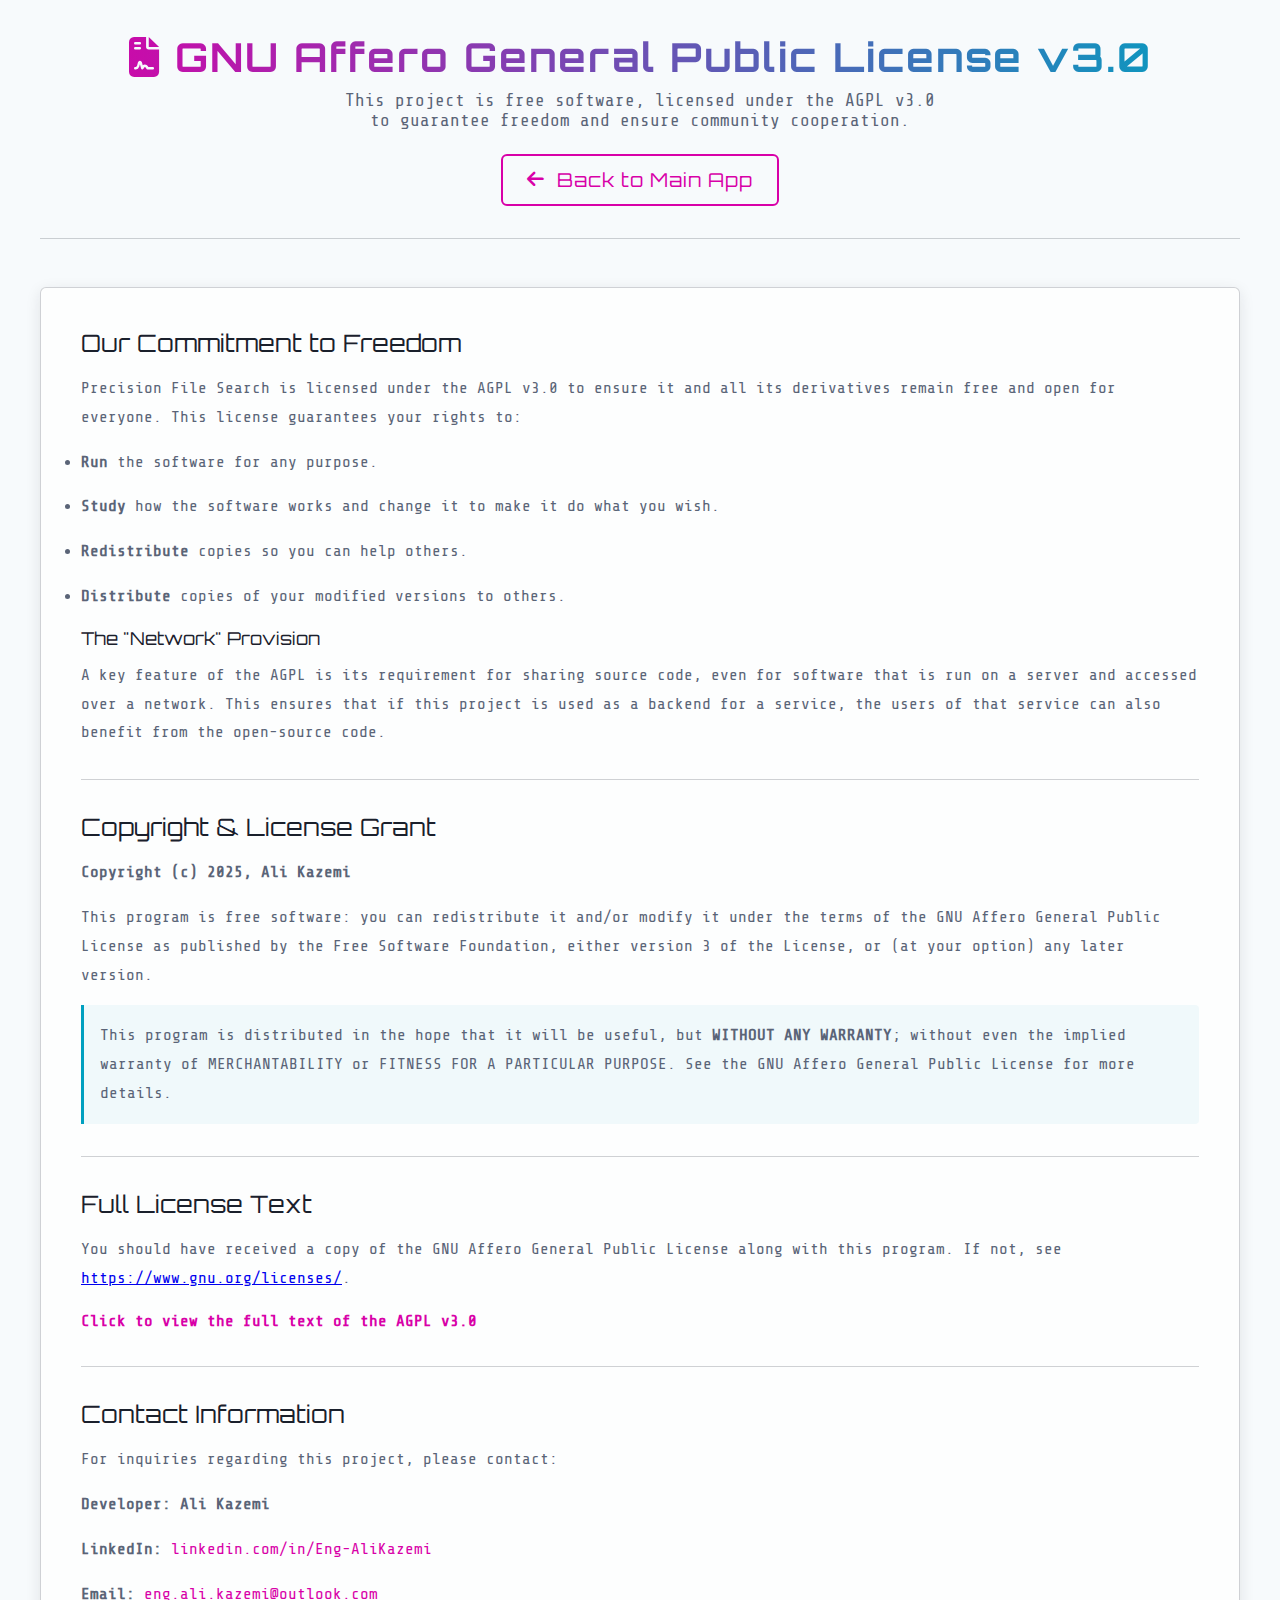
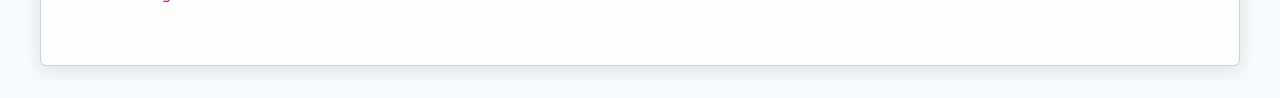
<file: static/license.html>
<!-- static\license.html -->

<!-- # Precision File Search
# Copyright (c) 2025 Ali Kazemi
# Licensed under MPL 2.0
# This file is part of a derivative work and must retain this notice. -->

<!DOCTYPE html>

<html lang="en">
<!-- 1. HEAD & METADATA ######################################################################################## -->
<head>
    <meta charset="UTF-8">
    <meta name="viewport" content="width=device-width, initial-scale=1.0">
    <title>License - Precision File Search</title>
    <link rel="icon" type="image/x-icon" href="/static/favicon.ico">
    <link rel="stylesheet" href="https://cdnjs.cloudflare.com/ajax/libs/font-awesome/6.4.0/css/all.min.css">
    <link rel="stylesheet" href="/static/style.css">
    <link rel="stylesheet" href="/static/complimentary.css">
</head>

<!-- 2. BODY ################################################################################################### -->
<body>
    <div class="help-container">
        <!-- 3. HEADER ########################################################################################### -->
        <header class="help-header">
            <h1><i class="fas fa-file-contract"></i> GNU Affero General Public License v3.0</h1>
            <p class="about-intro license-header-intro">
                This project is free software, licensed under the AGPL v3.0 to guarantee freedom and ensure community cooperation.
            </p>
            <a href="/" class="primary-btn back-btn"><i class="fas fa-arrow-left"></i> Back to Main App</a>
        </header>

        <!-- 4. LICENSE CONTENT ################################################################################## -->
        <div class="license-content">
            <h3>Our Commitment to Freedom</h3>
            <p>Precision File Search is licensed under the AGPL v3.0 to ensure it and all its derivatives remain free and open for everyone. This license guarantees your rights to:</p>
            <ul>
                <li><strong>Run</strong> the software for any purpose.</li>
                <li><strong>Study</strong> how the software works and change it to make it do what you wish.</li>
                <li><strong>Redistribute</strong> copies so you can help others.</li>
                <li><strong>Distribute</strong> copies of your modified versions to others.</li>
            </ul>

            <div class="license-clause">
                <h4>The "Network" Provision</h4>
                <p>A key feature of the AGPL is its requirement for sharing source code, even for software that is run on a server and accessed over a network. This ensures that if this project is used as a backend for a service, the users of that service can also benefit from the open-source code.</p>
            </div>
            <hr class="license-divider">

            <h3>Copyright & License Grant</h3>
            <div class="license-clause">
                <p><strong>Copyright (c) 2025, Ali Kazemi</strong></p>
                <p>This program is free software: you can redistribute it and/or modify it under the terms of the GNU Affero General Public License as published by the Free Software Foundation, either version 3 of the License, or (at your option) any later version.</p>
                <blockquote class="definition">
                    <p>This program is distributed in the hope that it will be useful, but <strong>WITHOUT ANY WARRANTY</strong>; without even the implied warranty of MERCHANTABILITY or FITNESS FOR A PARTICULAR PURPOSE. See the GNU Affero General Public License for more details.</p>
                </blockquote>
            </div>

            <hr class="license-divider">

            <h3>Full License Text</h3>
            <p>You should have received a copy of the GNU Affero General Public License along with this program. If not, see <a href="https://www.gnu.org/licenses/" target="_blank" rel="noopener noreferrer">https://www.gnu.org/licenses/</a>.</p>
            <div class="license-clause">
                <details>
                    <summary class="license-details-summary">Click to view the full text of the AGPL v3.0</summary>
                    <pre class="license-text-block">
    GNU AFFERO GENERAL PUBLIC LICENSE
                       Version 3, 19 November 2007

 Copyright (C) 2007 Free Software Foundation, Inc. <https://fsf.org/>
 Everyone is permitted to copy and distribute verbatim copies
 of this license document, but changing it is not allowed.

                            Preamble

  The GNU Affero General Public License is a free, copyleft license for
software and other kinds of works, specifically designed to ensure
cooperation with the community in the case of network server software.

  The licenses for most software and other practical works are designed
to take away your freedom to share and change the works. By contrast,
our General Public Licenses are intended to guarantee your freedom to
share and change all versions of a program--to make sure it remains free
software for all its users.

  When we speak of free software, we are referring to freedom, not
price. Our General Public Licenses are designed to make sure that you
have the freedom to distribute copies of free software (and charge for
them if you wish), that you receive source code or can get it if you
want it, that you can change the software or use pieces of it in new
free programs, and that you know you can do these things.

  Developers that use our General Public Licenses protect your two rights
with two steps: (1) assert copyright on the software, and (2) offer you
this License giving you legal permission to copy, distribute and/or
modify the software.

  A secondary benefit of defending all users' freedom is that
improvements made in alternate versions of the program, if they receive
widespread use, become available for other developers to incorporate.
Many open source developers consider this sort of cooperation to be
fundamental in the software field.

  For developers' and users' protection, the GPL clearly explains that
there is no warranty for this free software. For both users' and authors'
sake, the GPL requires that modified versions be marked as changed, so
that their problems will not be attributed erroneously to authors of
previous versions.

  Some devices are designed to deny users access to install or run
modified versions of the software inside them, although the manufacturer
can do so. This is fundamentally incompatible with the aim of protecting
users' freedom to change the software. The systematic pattern of such
abuse occurs in the area of products for individuals to use, which is
precisely where it is most unacceptable. Therefore, we have designed this
version of the GPL to prohibit the practice for those products. If such
problems arise substantially in other domains, we stand ready to extend
this provision to those domains in future versions of the GPL, as needed
to protect the freedom of users.

  Finally, every program is threatened constantly by software patents.
States should not allow patents to restrict development and use of
software on general-purpose computers, but in those that do, we wish to
avoid the special danger that patents applied to a free program could
make it effectively proprietary. To prevent this, the GPL assures that
patents cannot be used to render the program non-free.

  The precise terms and conditions for copying, distribution and
modification follow.

                       TERMS AND CONDITIONS

  0. Definitions.

  "This License" refers to version 3 of the GNU Affero General Public
License.

  "Copyright" also means copyright-like laws that apply to other kinds of
works, such as semiconductor masks.

  "The Program" refers to any copyrightable work licensed under this
License. Each licensee is addressed as "you". "Licensees" and
"recipients" may be individuals or organizations.

  To "modify" a work means to copy from or adapt all or part of the work
in a fashion requiring copyright permission, other than the making of an
exact copy. The resulting work is called a "modified version" of the
earlier work or a work "based on" the earlier work.

  A "covered work" means either the unmodified Program or a work based
on the Program.

  To "propagate" a work means to do anything with it that, without
permission, would make you directly or secondarily liable for
infringement under applicable copyright law, except executing it on a
computer or modifying a private copy. Propagation includes copying,
distribution (with or without modification), making available to the
public, and in some countries other activities as well.

  To "convey" a work means any kind of propagation that enables other
parties to make or receive copies. Mere interaction with a user through a
computer network, with no transfer of a copy, is not conveying.

  An "interactive user interface" displays "Appropriate Legal Notices"
to the extent that it includes a convenient and prominently visible
feature that (1) displays an appropriate copyright notice, and (2) tells
the user that there is no warranty for the work (except to the extent
that warranties are provided), that licensees may convey the work under
this License, and how to view a copy of this License. If the interface
presents a list of user commands or options, such as a menu, a prominent
item in the list meets this criterion.

  1. Source Code.

  The "source code" for a work means the preferred form of the work for
making modifications to it. "Object code" means any non-source form of
a work.

  A "Standard Interface" means an interface that either is an official
standard defined by a recognized standards body, or, in the case of
interfaces specified for a particular programming language, one that
is widely used among developers working in that language.

  The "System Libraries" of an executable work include anything, other
than the work as a whole, that (a) is included in the normal form of
packaging a Major Component, but which is not part of that Major
Component, and (b) serves only to enable use of the work with that
Major Component, or to implement a Standard Interface for which an
implementation is available to the public in source code form. A
"Major Component", in this context, means a major essential component
(kernel, window system, and so on) of the specific operating system (if
any) on which the executable work runs, or a compiler used to produce
the work, or an object code interpreter used to run it.

  The "Corresponding Source" for a work in object code form means all
the source code needed to generate, install, and (for an executable
work) run the object code and to modify the work, including scripts to
control those activities. However, it does not include the work's System
Libraries, or general-purpose tools or generally available free programs
which are used unmodified in performing those activities but which are
not part of the work. For example, Corresponding Source includes
interface definition files associated with source files for the work,
and the source code for shared libraries and dynamically linked
subprograms that the work is specifically designed to require, such as by
intimate data communication or control flow between those subprograms
and other parts of the work.

  The Corresponding Source need not include anything that users can
regenerate automatically from other parts of the Corresponding Source.

  The Corresponding Source for a work in source code form is that same
work.

  2. Basic Permissions.

  All rights granted under this License are granted for the term of
copyright on the Program, and are irrevocable provided the stated
conditions are met. This License explicitly affirms your unlimited
permission to run the unmodified Program. The output from running a
covered work is covered by this License only if the output, given its
content, constitutes a covered work. This License acknowledges your
rights of fair use or other equivalent, as provided by copyright law.

  You may make, run and propagate covered works that you do not
convey, without conditions so long as your license otherwise remains in
force. You may convey covered works to others for the sole purpose of
having them make modifications exclusively for you, or provide you with
facilities for running those works, provided that you comply with the
terms of this License in conveying all material for which you do not
control copyright. Those thus making or running the covered works for you
must do so exclusively on your behalf, under your direction and control,
on terms that prohibit them from making any copies of your copyrighted
material outside their relationship with you.

  Conveying under any other circumstances is permitted solely under the
conditions stated below. Sublicensing is not allowed; section 10 makes
it unnecessary.

  3. Protecting Users' Legal Rights From Anti-Circumvention Law.

  No covered work shall be deemed part of an effective technological
measure under any applicable law fulfilling obligations under article 11
of the WIPO copyright treaty adopted on 20 December 1996, or similar
laws prohibiting or restricting circumvention of such measures.

  When you convey a covered work, you waive any legal power to forbid
circumvention of technological measures to the extent such circumvention
is effected by exercising rights under this License with respect to the
covered work, and you disclaim any intention to limit operation or
modification of the work as a means of enforcing, against the work's
users, your or third parties' legal rights to forbid circumvention of
technological measures.

  4. Conveying Verbatim Copies.

  You may convey verbatim copies of the Program's source code as you
receive it, in any medium, provided that you conspicuously and
appropriately publish on each copy an appropriate copyright notice; keep
intact all notices stating that this License and any non-permissive
terms added in accord with section 7 apply to the code; keep intact all
notices of the absence of any warranty; and give all recipients a copy of
this License along with the Program.

  You may charge any price or no price for each copy that you convey,
and you may offer support or warranty protection for a fee.

  5. Conveying Modified Source Versions.

  You may convey a work based on the Program, or the modifications to
produce it from the Program, in the form of source code under the terms
of section 4, provided that you also meet all of these conditions:

    a) The work must carry prominent notices stating that you modified
    it, and giving a relevant date.

    b) The work must carry prominent notices stating that it is released
    under this License and any conditions added under section 7. This
    requirement modifies the requirement in section 4 to "keep intact all
    notices".

    c) You must license the entire work, as a whole, under this
    License to anyone who comes into possession of a copy. This License
    will therefore apply, along with any applicable section 7 additional
    terms, to the whole of the work, and all its parts, regardless of
    how they are packaged. This License gives no permission to license
    the work in any other way, but it does not invalidate such permission
    if you have separately received it.

    d) If the work has interactive user interfaces, each must display
    Appropriate Legal Notices; however, if the Program has interactive
    interfaces that do not display Appropriate Legal Notices, your work
    need not make them do so.

  A compilation of a covered work with other separate and independent
works, which are not by their nature extensions of the covered work, and
which are not combined with it such as to form a larger program, in or on
a volume of a storage or distribution medium, is called an "aggregate"
if the compilation and its resulting copyright are not used to limit the
access or legal rights of the compilation's users beyond what the
individual works permit. Inclusion of a covered work in an aggregate does
not cause this License to apply to the other parts of the aggregate.

  6. Conveying Non-Source Forms.

  You may convey a covered work in object code form under the terms of
sections 4 and 5, provided that you also convey the machine-readable
Corresponding Source under the terms of this License, in one of these
ways:

    a) Convey the object code in, or embodied in, a physical product
    (including a physical distribution medium), accompanied by the
    Corresponding Source fixed on a durable physical medium customarily
    used for software interchange.

    b) Convey the object code in, or embodied in, a physical product
    (including a physical distribution medium), accompanied by a written
    offer, valid for at least three years and valid for as long as you
    offer spare parts or customer support for that product model, to give
    anyone who possesses the object code either (1) a copy of the
    Corresponding Source for all the software in the product that is
    covered by this License, on a durable physical medium customarily
    used for software interchange, for a price no more than your
    reasonable cost of physically performing this conveying of source, or
    (2) access to copy the Corresponding Source from a network server at
    no charge.

    c) Convey individual copies of the object code with a copy of the
    written offer to provide the Corresponding Source. This alternative
    is allowed only occasionally and noncommercially, and only if you
    received the object code with such an offer, in accord with
    subsection 6b.

    d) Convey the object code by offering access from a designated place
    (gratis or for a charge), and offer equivalent access to the
    Corresponding Source in the same way through the same place at no
    further charge. You need not require recipients to copy the
    Corresponding Source along with the object code. If the place to copy
    the object code is a network server, the Corresponding Source may be
    on a different server (operated by you or a third party) that
    supports equivalent copying facilities, provided you maintain clear
    directions next to the object code saying where to find the
    Corresponding Source. Regardless of what server hosts the
    Corresponding Source, you remain obligated to ensure that it is
    available for as long as needed to satisfy these requirements.

    e) Convey the object code using a peer-to-peer transmission, provided
    you inform other peers where the object code and Corresponding Source
    of the work are being offered to the general public at no charge
    under subsection 6d.

  A separable portion of the object code, whose source code is excluded
from the Corresponding Source as a System Library, need not be included
in conveying the object code work.

  A "User Product" is either (1) a "consumer product", which means any
tangible personal property which is normally used for personal, family,
or household purposes, or (2) anything designed or sold for
incorporation into a dwelling. In determining whether a product is a
consumer product, doubtful cases shall be resolved in favor of coverage.
For a particular product received by a particular user, "normally used"
refers to a typical or common use of that class of product, regardless
of the status of the particular user or of the way in which the
particular user actually uses, or expects or is expected to use, the
product. A product is a consumer product regardless of whether the
product has substantial commercial, industrial or non-consumer uses,
unless such uses represent the only significant mode of use of the
product.

  "Installation Information" for a User Product means any methods,
procedures, authorization keys, or other information required to install
and execute modified versions of a covered work in that User Product from
a modified version of its Corresponding Source. The information must
suffice to ensure that the continued functioning of the modified object
code is in no case prevented or interfered with solely because
modification has been made.

  If you convey an object code work under this section in, or with, or
specifically for use in, a User Product, and the conveying occurs as
part of a transaction in which the right of possession and use of the
User Product is transferred to the recipient in perpetuity or for a fixed
term (regardless of how the transaction is characterized), the
Corresponding Source conveyed under this section must be accompanied by
the Installation Information. But this requirement does not apply if
neither you nor any third party retains the ability to install modified
object code on the User Product (for example, the work has been
installed in ROM).

  The requirement to provide Installation Information does not include a
requirement to continue to provide support service, warranty, or updates
for a work that has been modified or installed by the recipient, or for
the User Product in which it has been modified or installed. Access to a
network may be denied when the modification itself materially and
adversely affects the operation of the network or violates the rules and
protocols for communication across the network.

  Corresponding Source conveyed, and Installation Information provided,
in accord with this section must be in a format that is publicly
documented (and with an implementation available to the public in source
code form), and must require no special password or key for unpacking,
reading or copying.

  7. Additional Terms.

  "Additional permissions" are terms that supplement the terms of this
License by making exceptions from one or more of its conditions.
Additional permissions that are applicable to the entire Program shall be
treated as though they were included in this License, to the extent that
they are valid under applicable law. If additional permissions apply only
to part of the Program, that part may be used separately under those
permissions, but the entire Program remains governed by this License
without regard to the additional permissions.

  When you convey a copy of a covered work, you may at your option
remove any additional permissions from that copy, or from any part of
it. (Additional permissions may be written to require their own removal
in certain cases when you modify the work.) You may place additional
permissions on material, added by you to a covered work, for which you
have or can give appropriate copyright permission.

  Notwithstanding any other provision of this License, for material you
add to a covered work, you may (if authorized by the copyright holders of
that material) supplement the terms of this License with terms:

    a) Disclaiming warranty or limiting liability differently from the
    terms of sections 15 and 16 of this License; or

    b) Requiring preservation of specified reasonable legal notices or
    author attributions in that material or in the Appropriate Legal
    Notices displayed by works containing it; or

    c) Prohibiting misrepresentation of the origin of that material, or
    requiring that modified versions of such material be marked in
    reasonable ways as different from the original version; or

    d) Limiting the use for publicity purposes of names of licensors or
    authors of the material; or

    e) Declining to grant rights under trademark law for use of some
    trade names, trademarks, or service marks; or

    f) Requiring indemnification of licensors and authors of that
    material by anyone who conveys the material (or modified versions of
    it) with contractual assumptions of liability to the recipient, for
    any liability that these contractual assumptions directly impose on
    those licensors and authors.

  All other non-permissive additional terms are considered "further
restrictions" within the meaning of section 10. If the Program as you
received it, or any part of it, contains a notice stating that it is
governed by this License along with a term that is a further
restriction, you may remove that term. If a license document contains a
further restriction but permits relicensing or conveying under this
License, you may add to a covered work material governed by the terms of
that license document, provided that the further restriction does not
survive such relicensing or conveying.

  If you add terms to a covered work in accord with this section, you
must place, in the relevant source files, a statement of the additional
terms that apply to those files, or a notice indicating where to find
the applicable terms.

  Additional terms, permissive or non-permissive, may be stated in the
form of a separately written license, or stated as exceptions; the above
requirements apply either way.

  8. Termination.

  You may not propagate or modify a covered work except as expressly
provided under this License. Any attempt otherwise to propagate or
modify it is void, and will automatically terminate your rights under
this License (including any patent licenses granted under the third
paragraph of section 11).

  However, if you cease all violation of this License, then your license
from a particular copyright holder is reinstated (a) provisionally, unless
and until the copyright holder explicitly and finally terminates your
license, and (b) permanently, if the copyright holder fails to notify you
of the violation by some reasonable means prior to 60 days after the
cessation.

  Moreover, your license from a particular copyright holder is
reinstated permanently if the copyright holder notifies you of the
violation by some reasonable means, this is the first time you have
received notice of violation of this License (for any work) from that
copyright holder, and you cure the violation prior to 30 days after
your receipt of the notice.

  Termination of your rights under this section does not terminate the
licenses of parties who have received copies or rights from you under
this License. If your rights have been terminated and not permanently
reinstated, you do not qualify to receive new licenses for the same
material under section 10.

  9. Acceptance Not Required for Having Copies.

  You are not required to accept this License in order to receive or run
a copy of the Program. Ancillary propagation of a covered work occurring
solely as a consequence of using peer-to-peer transmission to receive a
copy likewise does not require acceptance. However, nothing other than
this License grants you permission to propagate or modify any covered
work. These actions infringe copyright if you do not accept this License.
Therefore, by modifying or propagating a covered work, you indicate your
acceptance of this License to do so.

  10. Automatic Licensing of Downstream Recipients.

  Each time you convey a covered work, the recipient automatically
receives a license from the original licensors, to run, modify and
propagate that work, subject to this License. You are not responsible
for enforcing compliance by third parties with this License.

  An "entity transaction" is a transaction transferring control of an
organization, or substantially all assets of one, or subdividing an
organization, or merging organizations. If propagation of a covered work
results from an entity transaction, each party to that transaction who
receives a copy of the work also receives whatever licenses to the work
the party's predecessor in interest had or could give under the previous
paragraph, plus a right to possession of the Corresponding Source of the
work from the predecessor in interest, if the predecessor has it or can
get it with reasonable efforts.

  You may not impose any further restrictions on the exercise of the
rights granted or affirmed under this License. For example, you may not
impose a license fee, royalty, or other charge for exercise of rights
granted under this License, and you may not initiate litigation
(including a cross-claim or counterclaim in a lawsuit) alleging that any
patent claim is infringed by making, using, selling, offering for sale,
or importing the Program or any portion of it.

  11. Patents.

  A "contributor" is a copyright holder who authorizes use under this
License of the Program or a work on which the Program is based. The work
thus licensed is called the contributor's "contributor version".

  A contributor's "essential patent claims" are all patent claims owned
or controlled by the contributor, whether already acquired or hereafter
acquired, that would be infringed by some manner, permitted by this
License, of making, using, or selling its contributor version, but do not
include claims that would be infringed only as a consequence of further
modification of the contributor version. For purposes of this definition,
"control" includes the right to grant patent sublicenses in a manner
consistent with the requirements of this License.

  Each contributor grants you a non-exclusive, worldwide, royalty-free
patent license under the contributor's essential patent claims, to make,
use, sell, offer for sale, import and otherwise run, modify and propagate
the contents of its contributor version.

  In the following three paragraphs, a "patent license" is any express
agreement or commitment, however denominated, not to enforce a patent
(such as an express permission to practice a patent or covenant not to
sue for patent infringement). To "grant" such a patent license to a
party means to make such an agreement or commitment not to enforce a
patent against the party.

  If you convey a covered work, knowingly relying on a patent license,
and the Corresponding Source of the work is not available for anyone to
copy, free of charge and under the terms of this License, from a
publicly accessible network server or other readily accessible means,
then you must either (1) cause the Corresponding Source to be so
available, or (2) arrange to deprive yourself of the benefit of the
patent license for this particular work, or (3) arrange, in a manner
consistent with the requirements of this License, to extend the patent
license to downstream recipients. "Knowingly relying" means you have
actual knowledge that, but for the patent license, your conveying the
covered work in a country, or your recipient's use of the covered work in
a country, would infringe one or more identifiable patents in that
country that you have reason to believe are valid.

  If, pursuant to or in connection with a single transaction or
arrangement, you convey, or propagate by procuring conveyance of, a
covered work, and grant a patent license to some of the parties
receiving the covered work authorizing them to use, propagate, modify or
convey a specific copy of the covered work, then the patent license you
grant is automatically extended to all recipients of the covered work
and works based on it.

  A patent license is "discriminatory" if it does not include within the
scope of its coverage, prohibits the exercise of, or is conditioned on
the non-exercise of one or more of the rights that are specifically
granted under this License. You may not convey a covered work if you are
a party to an arrangement with a third party who is in the business of
distributing software, under which you make payment to the third party
based on the extent of your activity of conveying the work, and under
which the third party grants, to any of the parties who would receive
the covered work from you, a discriminatory patent license (a) in
connection with copies of the covered work conveyed by you (or copies
made from those copies), or (b) primarily for and in connection with
specific products or compilations that contain the covered work, unless
you entered into that arrangement, or that patent license was granted,
prior to 28 March 2007.

  Nothing in this License shall be construed as excluding or limiting
any implied license or other defenses to infringement that may otherwise
be available to you under applicable patent law.

  12. No Surrender of Others' Freedom.

  If conditions are imposed on you (whether by court order, agreement or
otherwise) that contradict the conditions of this License, they do not
excuse you from the conditions of this License. If you cannot convey a
covered work so as to satisfy simultaneously your obligations under this
License and any other pertinent obligations, then as a consequence you may
not convey it at all. For example, if you agree to terms that obligate
you to collect a royalty for further conveying from those to whom you
convey the Program, the only way you could satisfy both those terms and
this License would be to refrain entirely from conveying the Program.

  13. Remote Network Interaction; Use with the GNU General Public License.

  Notwithstanding any other provision of this License, if you modify the
Program, your modified version must prominently offer all users
interacting with it remotely through a computer network (if your version
supports such interaction) an opportunity to receive the Corresponding
Source of your version by providing access to the Corresponding Source
from a network server at no charge, through some standard or customary
means of facilitating copying of software. This Corresponding Source
shall include the Corresponding Source for any work covered by version 3
of the GNU General Public License that is incorporated pursuant to the
following paragraph.

  Notwithstanding any other provision of this License, you have
permission to link or combine any covered work with a work licensed
under version 3 of the GNU General Public License into a single combined
work, and to convey the resulting work. The terms of this License will
continue to apply to the part which is the covered work, but the work
with which it is combined will remain governed by version 3 of the GNU
General Public License.

  14. Revised Versions of this License.

  The Free Software Foundation may publish revised and/or new versions of
the GNU Affero General Public License from time to time. Such new
versions will be similar in spirit to the present version, but may differ
in detail to address new problems or concerns.

  Each version is given a distinguishing version number. If the Program
specifies that a certain numbered version of the GNU Affero General
Public License "or any later version" applies to it, you have the
option of following the terms and conditions either of that numbered
version or of any later version published by the Free Software
Foundation. If the Program does not specify a version number of this
License, you may choose any version ever published by the Free Software
Foundation.

  If the Program specifies that a proxy can decide which future versions
of this License can be used, that proxy's public statement of acceptance
of a version permanently authorizes you to choose that version for the
Program.

  "Later versions" may give you additional or different permissions.
However, no additional obligations are imposed on any author or copyright
holder as a result of your choosing to follow a later version.

  15. Disclaimer of Warranty.

  THERE IS NO WARRANTY FOR THE PROGRAM, TO THE EXTENT PERMITTED BY
APPLICABLE LAW. EXCEPT WHEN OTHERWISE STATED IN WRITING THE COPYRIGHT
HOLDERS AND/OR OTHER PARTIES PROVIDE THE PROGRAM "AS IS" WITHOUT WARRANTY
OF ANY KIND, EITHER EXPRESSED OR IMPLIED, INCLUDING, BUT NOT LIMITED TO,
THE IMPLIED WARRANTIES OF MERCHANTABILITY AND FITNESS FOR A PARTICULAR
PURPOSE. THE ENTIRE RISK AS TO THE QUALITY AND PERFORMANCE OF THE PROGRAM
IS WITH YOU. SHOULD THE PROGRAM PROVE DEFECTIVE, YOU ASSUME THE COST OF
ALL NECESSARY SERVICING, REPAIR OR CORRECTION.

  16. Limitation of Liability.

  IN NO EVENT UNLESS REQUIRED BY APPLICABLE LAW OR AGREED TO IN WRITING
WILL ANY COPYRIGHT HOLDER, OR ANY OTHER PARTY WHO MODIFIES AND/OR CONVEYS
THE PROGRAM AS PERMITTED ABOVE, BE LIABLE TO YOU FOR DAMAGES, INCLUDING ANY
GENERAL, SPECIAL, INCIDENTAL OR CONSEQUENTIAL DAMAGES ARISING OUT OF THE
USE OR INABILITY TO USE THE PROGRAM (INCLUDING BUT NOT LIMITED TO LOSS OF
DATA OR DATA BEING RENDERED INACCURATE OR LOSSES SUSTAINED BY YOU OR
THIRD PARTIES OR A FAILURE OF THE PROGRAM TO OPERATE WITH ANY OTHER
PROGRAMS), EVEN IF SUCH HOLDER OR OTHER PARTY HAS BEEN ADVISED OF THE
POSSIBILITY OF SUCH DAMAGES.

  17. Interpretation of Sections 15 and 16.

  If the disclaimer of warranty and limitation of liability provided
above cannot be given local legal effect according to their terms,
reviewing courts shall apply local law that most closely approximates an
absolute waiver of all civil liability in connection with the Program,
unless a warranty or assumption of liability accompanies a copy of the
Program in return for a fee.
                    </pre>
                </details>
            </div>

            <hr class="license-divider">

            <h3>Contact Information</h3>
            <p>For inquiries regarding this project, please contact:</p>
            <ul class="contact-info">
                <li><strong>Developer:</strong> <strong>Ali Kazemi</strong></li>
                <li><strong>LinkedIn:</strong> <a href="https://www.linkedin.com/in/Eng-AliKazemi/" target="_blank" rel="noopener noreferrer">linkedin.com/in/Eng-AliKazemi</a></li>
                <li><strong>Email:</strong> <a href="mailto:eng.ali.kazemi@outlook.com">eng.ali.kazemi@outlook.com</a></li>
            </ul>
        </div>
    </div>
</body>
</html>
</file>
<file: static/style.css>
/* static\style.css */

/* # Precision File Search
# Copyright (c) 2025 Ali Kazemi
# Licensed under MPL 2.0
# This file is part of a derivative work and must retain this notice. */

/* 1. ROOT VARIABLES & FONT IMPORTS ############################################################################## */
@import url('https://fonts.googleapis.com/css2?family=Orbitron:wght@400;700&family=Share+Tech+Mono&display=swap');
@import url('https://fonts.googleapis.com/css2?family=Vazirmatn:wght@400;700&display=swap');

:root {
    --color-background: #f0f4f8;
    --color-surface: rgba(255, 255, 255, 0.7);
    --color-text-primary: #1a202c;
    --color-text-secondary: #5a6477;
    --color-accent-primary: #d800a8;
    --color-accent-secondary: #00a0c0;
    --color-danger: #ff6a00;
    --color-border: rgba(26, 32, 44, 0.2);
    --font-header: 'Orbitron', sans-serif;
    --font-body: 'Share Tech Mono', monospace;
    --font-rtl: 'Vazirmatn', sans-serif;
    --glow-primary: 0 0 12px var(--color-accent-primary);
    --glow-secondary: 0 0 12px var(--color-accent-secondary);
    --glow-danger: 0 0 12px var(--color-danger);
    --shadow-soft: 0 4px 15px rgba(26, 32, 44, 0.1);
    --border-radius: 6px;
    --transition-speed: 0.3s;
}

/* 2. GLOBAL STYLES & TYPOGRAPHY ################################################################################# */
* { margin: 0; padding: 0; box-sizing: border-box; }

body {
    font-family: var(--font-body);
    background-color: var(--color-background);
    color: var(--color-text-primary);
    display: flex;
    justify-content: center;
    align-items: flex-start;
    min-height: 100vh;
    padding: 3rem 1rem 80px;
}

h1, h2, h3, h4, .font-header, .view-btn, .primary-btn, .stop-btn, .modal-header h2, .slider-value {
    font-family: var(--font-header);
    font-weight: 400;
}

@keyframes fadeIn { from { opacity: 0; transform: translateY(20px); } to { opacity: 1; transform: translateY(0); } }

/* 3. MAIN LAYOUT & HEADER ####################################################################################### */
#main-app { width: 100%; max-width: 1250px; animation: fadeIn 1s ease-out; }

header { text-align: center; margin-bottom: 2.5rem; }
header h1 {
    font-size: clamp(2rem, 6vw, 2.8rem);
    font-weight: 700;
    background: linear-gradient(90deg, var(--color-accent-primary), var(--color-accent-secondary));
    -webkit-background-clip: text; background-clip: text; -webkit-text-fill-color: transparent;
    letter-spacing: 2px;
    margin-bottom: 1.5rem;
}

.view-switcher {
    display: flex;
    flex-wrap: wrap;
    justify-content: center;
    gap: 0.5rem;
    background: var(--color-surface);
    padding: 0.5rem;
    border-radius: var(--border-radius);
    border: 1px solid var(--color-border);
    box-shadow: var(--shadow-soft);
    -webkit-backdrop-filter: blur(10px); backdrop-filter: blur(10px);
}
.view-btn {
    display: flex;
    align-items: center;
    gap: 0.75rem;
    padding: 0.5rem 1.5rem;
    border-radius: 4px;
    cursor: pointer;
    transition: all var(--transition-speed);
    color: var(--color-text-secondary);
    border: 1px solid transparent;
}
.view-btn:hover { background-color: rgba(0, 160, 192, 0.1); color: var(--color-accent-secondary); }
.view-btn.header-icon-active { background-color: var(--color-accent-primary); color: #fff; box-shadow: var(--glow-primary); }
.view-btn span { display: none; }
@media(min-width: 600px) { .view-btn span { display: inline; } }

/* 4. PANELS & CARDS ############################################################################################# */
.panel, .data-panel {
    background: var(--color-surface);
    border: 1px solid var(--color-border);
    border-radius: var(--border-radius);
    box-shadow: var(--shadow-soft);
    -webkit-backdrop-filter: blur(10px); backdrop-filter: blur(10px);
}
.panel { margin-bottom: 2rem; padding: 2rem; }
.panel h2, .panel h3 { color: var(--color-text-primary); margin-bottom: 1.5rem; border-bottom: 1px solid var(--color-border); padding-bottom: 0.75rem; }
.panel h3 { margin-bottom: 1rem; }

.settings-group { margin-bottom: 1.5rem; }
.settings-group > label { display: block; margin-bottom: 0.5rem; font-size: 0.9rem; color: var(--color-text-secondary); text-transform: uppercase; letter-spacing: 1px; }

.saved-searches-controls { display: flex; align-items: center; gap: 0.5rem; }
.saved-searches-controls select { flex-grow: 1; padding: 0.5rem 1rem; }
.saved-searches-controls .icon-btn { font-size: 1.6rem; padding: 0.5rem; border: none; background: transparent; color: var(--color-text-secondary); }
.saved-searches-controls .icon-btn:hover { color: var(--color-accent-primary); }

/* 5. FORMS & INPUTS ############################################################################################# */
.form-field { position: relative; margin-bottom: 1rem; }
.form-field i { position: absolute; left: 1rem; top: 50%; transform: translateY(-50%); color: var(--color-text-secondary); font-size: 1.1rem; }

input[type="text"], input[type="number"], input[type="password"], select {
    width: 100%;
    padding: 1rem 1rem 1rem 3.5rem;
    background-color: #ffffff;
    border: 1px solid var(--color-border);
    border-radius: var(--border-radius);
    color: var(--color-text-primary);
    font-size: 1rem;
    font-family: var(--font-body);
    transition: border-color var(--transition-speed), box-shadow var(--transition-speed);
}
select { -webkit-appearance: none; -moz-appearance: none; appearance: none; background-image: url("data:image/svg+xml,%3csvg xmlns='http://www.w3.org/2000/svg' viewBox='0 0 16 16'%3e%3cpath fill='none' stroke='%235a6477' stroke-linecap='round' stroke-linejoin='round' stroke-width='2' d='M2 5l6 6 6-6'/%3e%3c/svg%3e"); background-repeat: no-repeat; background-position: right 1rem center; background-size: 1em; }
input[type=number] { -moz-appearance: textfield; appearance: none; }
input[type=number]::-webkit-inner-spin-button, input[type=number]::-webkit-outer-spin-button { -webkit-appearance: none; margin: 0; }
input:focus, select:focus { outline: none; border-color: var(--color-accent-primary); box-shadow: 0 0 0 3px rgba(216, 0, 168, 0.2); }

.search-type-selector { display: flex; border: 1px solid var(--color-border); border-radius: var(--border-radius); overflow: hidden; margin-bottom: 1.5rem; }
.search-type-selector label { flex: 1; padding: 0.75rem 1rem; text-align: center; cursor: pointer; background-color: #ffffff; color: var(--color-text-secondary); transition: background-color var(--transition-speed), color var(--transition-speed); position: relative; white-space: nowrap; }
.search-type-selector label:not(:last-of-type) { border-right: 1px solid var(--color-border); }
.search-type-selector input[type="radio"] { display: none; }
.search-type-selector input[type="radio"]:checked + label { background-color: var(--color-accent-primary); color: #ffffff; font-weight: bold; }

.form-options-grid { display: grid; grid-template-columns: repeat(auto-fit, minmax(200px, 1fr)); gap: 1rem; margin-bottom: 1.5rem; }
.checkbox-field { display: flex; align-items: center; gap: 1rem; cursor: pointer; }
.checkbox-field input[type="checkbox"] { appearance: none; width: 20px; height: 20px; border: 2px solid var(--color-border); border-radius: 4px; cursor: pointer; position: relative; transition: background-color 0.2s, border-color 0.2s; }
.checkbox-field input[type="checkbox"]:checked { background-color: var(--color-accent-primary); border-color: var(--color-accent-primary); }
.checkbox-field input[type="checkbox"]:checked::after { content: '\f00c'; font-family: "Font Awesome 6 Free"; font-weight: 900; font-size: 14px; color: #ffffff; position: absolute; top: 50%; left: 50%; transform: translate(-50%, -50%); }
.checkbox-field label { cursor: pointer; flex-grow: 1; }

/* 6. BUTTONS #################################################################################################### */
.primary-btn, .stop-btn, .icon-btn, .secondary-btn {
    border-radius: var(--border-radius);
    cursor: pointer;
    transition: all var(--transition-speed) ease;
    display: flex;
    align-items: center;
    justify-content: center;
    gap: 0.75rem;
    background-color: transparent;
}
.primary-btn, .stop-btn { width: 100%; padding: 1rem; font-size: 1.2rem; letter-spacing: 1px; }
.primary-btn:disabled, .stop-btn:disabled { cursor: not-allowed; opacity: 0.6; }

.primary-btn { border: 2px solid var(--color-accent-primary); color: var(--color-accent-primary); }
.primary-btn:hover:not(:disabled) { background-color: var(--color-accent-primary); color: #ffffff; box-shadow: var(--glow-primary); transform: translateY(-2px); }

.stop-btn { border: 2px solid var(--color-danger); color: var(--color-danger); }
.stop-btn:hover:not(:disabled) { background-color: var(--color-danger); color: #ffffff; box-shadow: var(--glow-danger); }

.icon-btn { padding: 0.5rem 1rem; font-size: 1rem; border: 2px solid var(--color-accent-secondary); color: var(--color-accent-secondary); }
.icon-btn:hover { background-color: var(--color-accent-secondary); color: #fff; transform: scale(1.05); }
.icon-btn.danger { border-color: var(--color-danger); color: var(--color-danger); }
.icon-btn.danger:hover { background-color: var(--color-danger); color: #fff; }

.secondary-btn { background: #e2e8f0; border: 2px solid #e2e8f0; color: var(--color-text-secondary); }
.secondary-btn:hover { background: #cbd5e0; border-color: #cbd5e0; }

#saveSettingsButton { border-color: var(--color-accent-secondary); color: var(--color-accent-secondary); margin-top: 1rem; }
#saveSettingsButton:hover:not(:disabled) { background-color: var(--color-accent-secondary); box-shadow: var(--glow-secondary); color: #fff; }

#scan-controls-container { display: flex; gap: 1rem; margin-bottom: 2rem; }
#exportButton, #semanticSearchForm .primary-btn { margin-top: 1.5rem; }

/* 7. DATA DISPLAY & RESULTS ##################################################################################### */
.data-panel { margin-top: 2.5rem; padding: 1.5rem; }
.data-panel h2 { margin-bottom: 1rem; }

#log, #results, #trainer-log {
    background-color: #e2e8f0;
    border-radius: var(--border-radius);
    border: 1px solid var(--color-border);
    overflow-y: auto;
    overflow-wrap: break-word;
    padding: 1rem;
}
#log, #results { font-size: 0.95rem; line-height: 1.6; height: 150px; }
#results { height: 250px; }

.result-item { display: flex; justify-content: space-between; align-items: center; padding: 8px 4px; border-bottom: 1px solid rgba(0,0,0,0.05); }
.result-item:last-child { border-bottom: none; }
.result-path { flex-grow: 1; overflow-wrap: break-word; word-break: break-all; margin-right: 1rem; font-size: 0.9rem;}
.result-actions { display: flex; gap: 0.5rem; }
.action-btn { font-size: 1.2rem; color: var(--color-text-secondary); cursor: pointer; transition: color 0.2s, transform 0.2s; }
.action-btn:hover { color: var(--color-accent-primary); transform: scale(1.2); }

/* 8. FOOTER ##################################################################################################### */
.footer-bar { position: fixed; left: 0; bottom: 0; width: 100%; background-color: #ffffff; border-top: 1px solid var(--color-border); text-align: center; padding: 1rem 0; font-size: 0.9rem; color: var(--color-text-secondary); z-index: 100; }
.footer-bar a { color: inherit; text-decoration: none; transition: color var(--transition-speed); }
.footer-bar a:hover { color: var(--color-accent-primary); }
.footer-bar a i { margin-right: 0.4rem; }

/* 9. UTILITY CLASSES ############################################################################################ */
.hidden { display: none !important; }
.status-error { color: var(--color-danger); }
.status-complete { color: var(--color-accent-secondary); }
.settings-divider { border: 0; border-top: 1px solid var(--color-border); margin: 2rem 0; }
.settings-help-text { font-size: 0.8em; margin-top: 4px; color: var(--color-text-secondary); line-height: 1.5; }
.mb-1 { margin-bottom: 1rem !important; }
.visually-hidden { position: absolute; width: 1px; height: 1px; padding: 0; margin: -1px; overflow: hidden; clip: rect(0, 0, 0, 0); white-space: nowrap; border: 0; }

/* 10. SUPPORTED FILES & FEATURE CARDS ########################################################################### */
.supported-files-grid { display: grid; grid-template-columns: 1fr; gap: 1.5rem; margin-top: 1.5rem; }
@media (min-width: 768px) { .supported-files-grid { grid-template-columns: repeat(2, 1fr); } }

.category-card { background-color: rgba(240, 244, 248, 0.7); border: 1px solid var(--color-border); border-radius: var(--border-radius); padding: 1.5rem; }
.category-card h4 { color: var(--color-text-primary); margin-top: 0; margin-bottom: 1rem; font-size: 1.1rem; }
.category-detail-list { list-style: none; padding: 0; }
.category-detail-list li { margin-bottom: 1rem; padding-bottom: 1rem; border-bottom: 1px solid var(--color-border); }
.category-detail-list li:last-child { margin-bottom: 0; padding-bottom: 0; border-bottom: none; }
.category-detail-list li strong { display: block; margin-bottom: 0.5rem; color: var(--color-text-primary); }
.extensions-list-block { display: flex; flex-wrap: wrap; gap: 0.5rem; background-color: #e2e8f0; padding: 1rem; border-radius: var(--border-radius); border: 1px solid var(--color-border); }
.extensions-list-block span { background-color: #ffffff; padding: 0.25rem 0.6rem; border-radius: 4px; font-size: 0.9rem; border: 1px solid var(--color-border); white-space: nowrap; transition: all 0.2s; }
.extensions-list-block span:hover { background-color: var(--color-accent-primary); color: #fff; border-color: var(--color-accent-primary); }

/* 11. CLASSIFIER VIEW ########################################################################################### */
.progress-bar-container { width: 100%; background-color: #e2e8f0; border-radius: var(--border-radius); overflow: hidden; margin-bottom: 1rem; border: 1px solid var(--color-border); }
.progress-bar { width: 0%; height: 25px; background: linear-gradient(90deg, var(--color-accent-secondary), var(--color-accent-primary)); text-align: center; line-height: 25px; color: white; transition: width 0.4s ease; font-weight: bold; }
#classifier-status-text { color: var(--color-text-secondary); text-align: center; min-height: 1.2em; overflow-wrap: break-word; }
.accordion-item { background: #ffffff; border: 1px solid var(--color-border); border-radius: var(--border-radius); margin-bottom: 1rem; overflow: hidden; }
.accordion-header { display: flex; justify-content: space-between; align-items: center; padding: 1rem 1.5rem; cursor: pointer; background-color: #f7fafc; transition: background-color 0.2s; }
.accordion-header:hover { background-color: #eef2f7; }
.accordion-header h3 { margin: 0; }
.accordion-header .header-actions, .accordion-header > div { display: flex; align-items: center; gap: 0.75rem; }
.accordion-header > div { gap: 1rem; }
.accordion-header .tag-count { background-color: var(--color-accent-secondary); color: #fff; padding: 0.2rem 0.6rem; border-radius: 1rem; font-size: 0.9rem; }
.accordion-header .export-btn { border-color: var(--color-accent-primary); color: var(--color-accent-primary); }
.accordion-header .export-btn:hover { background-color: var(--color-accent-primary); color: #fff; }
.accordion-content { max-height: 0; overflow: hidden; transition: max-height 0.4s ease-in-out, padding 0.4s ease-in-out; padding: 0 1.5rem; }
.accordion-content.active { max-height: 500px; overflow-y: auto; padding: 1rem 1.5rem; }

/* 12. SEMANTIC SEARCH VIEW ###################################################################################### */
.semantic-result-item { background-color: #f7fafc; border: 1px solid var(--color-border); border-left: 4px solid var(--color-accent-secondary); border-radius: var(--border-radius); padding: 1rem; margin-bottom: 1.5rem; }
.result-item-header { display: flex; justify-content: space-between; align-items: center; margin-bottom: 1rem; }
.result-chunk { line-height: 1.7; color: var(--color-text-secondary); font-size: 0.95rem; max-height: 100px; overflow-y: auto; background-color: #e2e8f0; padding: 0.75rem; border-radius: var(--border-radius); }
#semantic-results, #semantic-status-text { min-height: 2em; }
.action-btn-chunk:hover { color: var(--color-accent-secondary); }
.semantic-result-item .result-actions { display: flex; align-items: center; gap: 0.75rem; }

/* 13. AI SEARCH VIEW & MARKDOWN ################################################################################# */
#ai-search-view h2, #semantic-view h2, #classifier-view h2, #settings-view h2 {
    color: var(--color-text-primary);
    margin-bottom: 1rem;
    text-align: left;
}
#aiSearchForm,
#semantic-view > .panel:first-of-type,
#classifier-view > .panel:first-of-type {
    margin-top: 2rem;
}

#aiSearchForm .primary-btn, #startIndexingButton, #startClassificationButton {
    margin-top: 1.5rem;
}
#ai-settings-panel { margin-top: 2rem; padding: 1.5rem 2rem; }
#ai-settings-panel h3 { font-size: 1.1rem; margin-bottom: 1.5rem; }

.spinner-container { text-align: center; padding: 2rem; color: var(--color-text-secondary); }
.spinner-container i { font-size: 2.5rem; color: var(--color-accent-primary); margin-bottom: 1rem; }

.markdown-body { font-size: 1rem; line-height: 1.7; color: var(--color-text-primary); overflow-wrap: break-word; }
.markdown-body h1, .markdown-body h2, .markdown-body h3 { margin-top: 1.5em; margin-bottom: 1em; border-bottom: 1px solid var(--color-border); padding-bottom: 0.3em; }
.markdown-body h3 { color: var(--color-accent-secondary); }
.markdown-body p { margin-bottom: 1em; }
.markdown-body ul, .markdown-body ol { margin-bottom: 1em; padding-left: 2em; }
.markdown-body li { margin-bottom: 0.5em; }
.markdown-body code { background-color: #e2e8f0; padding: 0.2em 0.4em; border-radius: 4px; font-size: 0.9em; }
.markdown-body pre { background-color: #e2e8f0; padding: 1em; border-radius: var(--border-radius); overflow-x: auto; border: 1px solid var(--color-border); }
.markdown-body pre code { background: none; padding: 0; }
.markdown-body blockquote { border-left: 4px solid var(--color-border); padding-left: 1em; margin-left: 0; color: var(--color-text-secondary); }
.markdown-body strong { font-weight: bold; }

.loading-spinner { width: 48px; height: 48px; border: 5px solid var(--color-border); border-top: 5px solid var(--color-accent-primary); border-radius: 50%; animation: spin 1s linear infinite; margin-bottom: 20px; } @keyframes spin { 0% { transform: rotate(0deg); } 100% { transform: rotate(360deg); } }
.spinner-container { display: flex; flex-direction: column; justify-content: center; align-items: center; width: 100%; min-height: 200px; color: var(--color-text-secondary); }
/* 14. ABOUT VIEW ################################################################################################ */
.features-grid { display: grid; grid-template-columns: repeat(auto-fit, minmax(350px, 1fr)); gap: 1.5rem; margin-top: 1.5rem; }
.feature-card { background-color: rgba(240, 244, 248, 0.7); border: 1px solid var(--color-border); border-left: 4px solid var(--color-accent-secondary); border-radius: var(--border-radius); padding: 1.5rem; transition: all var(--transition-speed); }
.feature-card:hover { transform: translateY(-5px); box-shadow: var(--shadow-soft); }
.feature-card h4 { color: var(--color-text-primary); font-size: 1.2rem; display: flex; align-items: center; gap: 0.75rem; margin: 0 0 1rem 0; }
.feature-card p { line-height: 1.6; margin-bottom: 1rem; color: var(--color-text-secondary); }

.about-content { text-align: center; }
.features-list-about { list-style: none; padding: 0; margin: 1.5rem auto 2rem auto; max-width: 800px; display: block; text-align: left; }
.features-list-about li { background: rgba(0, 0, 0, 0.02); border: 1px solid rgba(0,0,0,0.05); border-left: 3px solid var(--color-accent-primary); padding: 1rem 1.5rem 1rem 2.5rem; margin-bottom: 1rem; line-height: 1.6; color: var(--color-text-secondary); position: relative; }
.features-list-about li::before { content: '▶'; position: absolute; left: 1rem; top: 1rem; color: var(--color-accent-primary); font-size: 0.8rem; }
.features-list-about strong { color: var(--color-text-primary); display: block; margin-bottom: 0.25rem; }
#about-view .primary-btn { width: auto; display: inline-flex; padding: 0.75rem 2rem; margin-top: 1rem; text-decoration: none; }

/* 15. UI COMPONENTS (GRID, HISTORY, FILTERS) #################################################################### */
.panel-grid { display: grid; grid-template-columns: 1fr; gap: 1.5rem; margin-top: 2.5rem; }
@media (min-width: 768px) { .panel-grid { grid-template-columns: 1fr 1fr; } }
.panel-grid .panel { padding: 1.5rem; margin-bottom: 0; }
.panel-grid .panel h2 { margin-bottom: 1rem; padding-bottom: 0.5rem; font-size: 1.2rem; }

#search-history-list { max-height: 105px; overflow-y: auto; padding-right: 10px; }
.history-item { display: flex; justify-content: space-between; align-items: center; gap: 1rem; padding: 0.5rem; border-radius: 4px; cursor: pointer; transition: background-color 0.2s; font-size: 0.9rem; }
.history-item:hover { background-color: rgba(0, 160, 192, 0.1); color: var(--color-accent-secondary); }
.history-item-text { white-space: nowrap; overflow: hidden; text-overflow: ellipsis; flex-grow: 1; }
.history-delete-btn { color: var(--color-text-secondary); cursor: pointer; transition: color 0.2s, transform 0.2s; flex-shrink: 0; }
.history-delete-btn:hover { color: var(--color-danger); transform: scale(1.2); }

#size-filter-container { padding: 1.5rem; margin-bottom: 1.5rem; transition: opacity 0.3s; }
#size-filter-container.disabled { opacity: 0.5; pointer-events: none; }
#size-filter-container h3 { margin-bottom: 1.5rem; font-size: 1.1rem; }
.size-filter-grid { display: grid; grid-template-columns: 1fr; gap: 1rem; align-items: center; }
@media(min-width: 480px) { .size-filter-grid { grid-template-columns: 1fr 1fr; } }
.size-filter-grid .settings-group, .size-filter-grid .form-field { margin-bottom: 0; }
.size-filter-grid .form-field { display: flex; }
.size-filter-grid .form-field input[type="number"] { padding-left: 1rem; }
.size-filter-grid input[type="number"] { border-top-right-radius: 0; border-bottom-right-radius: 0; border-right: none; }
.size-filter-grid select { padding-left: 1rem; padding-right: 2.5rem; width: 80px; flex-shrink: 0; border-top-left-radius: 0; border-bottom-left-radius: 0; }

.saved-searches-controls button:disabled, .saved-searches-controls select:disabled { opacity: 0.6; cursor: not-allowed; background-color: #e2e8f0; }
.saved-searches-controls button:disabled:hover { color: var(--color-text-secondary); }

.about-intro {margin-bottom: 1.5rem;}

/* 16. MODAL DIALOGS ############################################################################################# */
.modal-overlay { position: fixed; top: 0; left: 0; width: 100%; height: 100%; background-color: rgba(26, 32, 44, 0.6); display: flex; justify-content: center; align-items: center; z-index: 1000; opacity: 0; transition: opacity 0.3s ease; -webkit-backdrop-filter: blur(5px); backdrop-filter: blur(5px); }
.modal-overlay:not(.hidden) { opacity: 1; }
.modal-box { background: var(--color-background); padding: 2rem; border-radius: var(--border-radius); box-shadow: 0 10px 30px rgba(0,0,0,0.2); width: 90%; max-width: 500px; transform: scale(0.95); transition: transform 0.3s ease; }
.modal-overlay:not(.hidden) .modal-box { transform: scale(1); }
.modal-header { display: flex; justify-content: space-between; align-items: center; border-bottom: 1px solid var(--color-border); padding-bottom: 1rem; margin-bottom: 1.5rem; }
.modal-header h2 { margin: 0; font-size: 1.5rem; }
.modal-close { background: none; border: none; font-size: 2rem; line-height: 1; cursor: pointer; color: var(--color-text-secondary); transition: color 0.2s; }
.modal-close:hover { color: var(--color-danger); }
.modal-content p { margin-bottom: 1rem; }
.modal-content .form-field { display: block; }
.modal-content input[type="text"] { border-radius: var(--border-radius); border-right: 1px solid var(--color-border); }
.modal-actions { display: flex; justify-content: flex-end; gap: 1rem; margin-top: 2rem; }
.modal-actions .primary-btn, .modal-actions .secondary-btn { width: auto; padding: 0.75rem 1.5rem; font-size: 1rem; }

/* 17. MODAL VALIDATION ########################################################################################## */
.modal-error { color: var(--color-danger); font-size: 0.9rem; margin-top: 0.75rem; text-align: center; min-height: 1.2em; }
.input-error { border-color: var(--color-danger) !important; animation: shake 0.82s cubic-bezier(.36,.07,.19,.97) both; }
@keyframes shake { 10%, 90% { transform: translate3d(-1px, 0, 0); } 20%, 80% { transform: translate3d(2px, 0, 0); } 30%, 50%, 70% { transform: translate3d(-4px, 0, 0); } 40%, 60% { transform: translate3d(4px, 0, 0); } }

/* 18. CLASSIFIER TRAINER & SLIDERS ############################################################################## */
#trainer-status-section { margin-top: 1.5rem; padding: 1rem; }
#trainer-status-section h4 { margin-bottom: 1rem; }
#trainer-log { height: 200px; font-size: 0.9rem; white-space: pre-wrap; }
#trainer-result { margin-top: 10px; font-weight: bold; text-align: center; min-height: 1.2em; }

input[type="range"] { -webkit-appearance: none; appearance: none; width: 100%; height: 8px; background: #e2e8f0; border-radius: 5px; outline: none; opacity: 0.9; transition: opacity .2s; cursor: pointer; }
input[type="range"]:hover { opacity: 1; }
input[type="range"]::-webkit-slider-thumb { -webkit-appearance: none; appearance: none; width: 20px; height: 20px; background: var(--color-accent-primary); border-radius: 50%; border: 2px solid #fff; box-shadow: 0 0 4px rgba(0,0,0,0.2); }
input[type="range"]::-moz-range-thumb { width: 20px; height: 20px; background: var(--color-accent-primary); border-radius: 50%; border: 2px solid #fff; box-shadow: 0 0 4px rgba(0,0,0,0.2); }

/* 19. SEMANTIC SEARCH SETTINGS ################################################################################## */
#semanticSearchForm .quick-settings-grid { display: grid; grid-template-columns: repeat(auto-fit, minmax(250px, 1fr)); gap: 1.5rem 2rem; align-items: end; }
#semanticSearchForm .quick-settings-grid.single-item { grid-template-columns: 1fr; gap: 0; }
#semanticSearchForm .settings-group { margin-bottom: 0; }
#semanticSearchForm .settings-group > label { font-size: 0.8rem; margin-bottom: 0.75rem; }
.slider-container { display: flex; align-items: center; gap: 1rem; }
.slider-container input[type="range"] { flex-grow: 1; }
.slider-value { font-size: 1rem; background-color: #e2e8f0; padding: 0.25rem 0.75rem; border-radius: var(--border-radius); min-width: 50px; text-align: center; }

#reranker-controls-wrapper { margin-bottom: 1.5rem; }
#reranker-options { transition: all 0.3s ease-in-out; opacity: 1; max-height: 500px; overflow: hidden; margin-top: 1.5rem; }
#reranker-options.disabled { opacity: 0; max-height: 0; pointer-events: none; margin-top: 0; padding-top: 0; }
.checkbox-field label[data-i18n-key="rerankerToggleDescNew"] { color: var(--color-text-secondary); font-size: 0.9em; }

.settings-divider-with-title { display: flex; align-items: center; text-align: center; margin: 2rem 0 1.5rem; color: var(--color-text-secondary); font-size: 0.9rem; letter-spacing: 1px; }
.settings-divider-with-title::before, .settings-divider-with-title::after { content: ''; flex: 1; border-bottom: 1px solid var(--color-border); }
.settings-divider-with-title:not(:empty)::before { margin-right: .5em; }
.settings-divider-with-title:not(:empty)::after { margin-left: .5em; }

/* 20. NEW CLASSIFIER COMPONENTS ################################################################################# */
.results-header-with-action { display: flex; justify-content: space-between; align-items: center; margin-bottom: 1rem; }
.organize-btn { width: auto; padding: 0.5rem 1.5rem; font-size: 1rem; }

/* 21. RTL SUPPORT ############################################################################################### */
[dir="rtl"] { font-family: var(--font-rtl); }
[dir="rtl"] .form-field i { left: auto; right: 1rem; }
[dir="rtl"] input, [dir="rtl"] select { padding: 1rem 3.5rem 1rem 1rem; }
[dir="rtl"] .size-filter-grid .form-field input[type="number"] { padding-right: 1rem; }
[dir="rtl"] select { background-position: left 1rem center; }
[dir="rtl"] .checkbox-field { gap: 0 1rem; }
[dir="rtl"] .result-path { margin-right: 0; margin-left: 1rem; }
[dir="rtl"] .history-delete-btn { margin-left: 0; margin-right: auto; }
</file>
<file: static/complimentary.css>
/* static\complimentary.css */

/* # Precision File Search
# Copyright (c) 2025 Ali Kazemi
# Licensed under AGPL v3
# This file is part of a derivative work and must retain this notice. */

/* 1. GENERAL PAGE LAYOUT ######################################################################################## */
body {
    padding: 2rem 1rem;
    align-items: flex-start;
    background-color: #f7fafc;
}

.help-container {
    width: 100%;
    max-width: 1200px;
    margin: 0 auto;
}

/* 2. HEADER STYLES ############################################################################################## */
.help-header {
    text-align: center;
    margin-bottom: 3rem;
    padding-bottom: 2rem;
    border-bottom: 1px solid var(--color-border);
}

.help-header h1 {
    font-family: var(--font-header);
    font-size: clamp(1.8rem, 5vw, 2.5rem);
    color: var(--color-text-primary);
    margin-bottom: 0.5rem;
}

.help-header p {
    font-size: 1.1rem;
    color: var(--color-text-secondary);
    max-width: 600px;
    margin: 0 auto 1.5rem auto;
}

.back-btn {
    width: auto;
    padding: 0.75rem 1.5rem;
    text-decoration: none;
    display: inline-flex;
    border-width: 2px;
}

/* 3. HELP PAGE CARD LAYOUT ###################################################################################### */
.help-grid {
    display: grid;
    grid-template-columns: 1fr;
    gap: 2rem;
}

.help-card {
    background: var(--color-surface);
    border: 1px solid var(--color-border);
    border-radius: var(--border-radius);
    padding: 2rem;
    box-shadow: var(--shadow-soft);
    transition: all 0.3s ease;
}

.horizontal-card {
    display: flex;
    flex-direction: column;
    gap: 1.5rem;
}

@media (min-width: 768px) {
    .horizontal-card {
        flex-direction: row;
        align-items: flex-start;
        gap: 2.5rem;
    }
}

.card-icon-pane {
    flex-shrink: 0;
    width: 100%;
    text-align: center;
    border-bottom: 1px solid var(--color-border);
    padding-bottom: 1.5rem;
}

@media (min-width: 768px) {
    .card-icon-pane {
        width: 200px;
        border-bottom: none;
        padding-bottom: 0;
        border-right: 1px solid var(--color-border);
        padding-right: 2.5rem;
    }
}

.card-icon-pane i {
    font-size: 3rem;
    margin-bottom: 1rem;
    color: var(--color-accent-primary);
    display: block;
}

.card-icon-pane h3 {
    font-family: var(--font-header);
    font-size: 1.5rem;
    color: var(--color-text-primary);
    margin: 0;
}

/* 4. HELP CARD CONTENT ########################################################################################## */
.card-content-pane {
    flex-grow: 1;
}

.card-content-pane h4 {
    font-family: var(--font-header);
    font-size: 1rem;
    text-transform: uppercase;
    letter-spacing: 1px;
    margin-top: 1.5rem;
    margin-bottom: 0.75rem;
    color: var(--color-accent-secondary);
}
.card-content-pane > h4:first-child {
    margin-top: 0;
}

.card-content-pane p, .card-content-pane li {
    line-height: 1.7;
    color: var(--color-text-secondary);
}

.card-content-pane ol, .card-content-pane ul {
    padding-left: 20px;
    margin-bottom: 1rem;
}

.card-content-pane li {
    margin-bottom: 0.5rem;
}

.card-content-pane code {
    display: block;
    background-color: #e2e8f0;
    padding: 0.75rem 1rem;
    border-radius: var(--border-radius);
    font-family: var(--font-body);
    font-size: 0.95rem;
    margin: 1rem 0;
    border: 1px solid var(--color-border);
    white-space: pre-wrap;
    word-wrap: break-word;
}

.card-content-pane .best-use {
    background-color: rgba(0, 160, 192, 0.05);
    border-left: 3px solid var(--color-accent-secondary);
    padding: 1rem;
    margin-top: 0;
    border-radius: 0 4px 4px 0;
}

/* 5. LICENSE PAGE STYLES ######################################################################################## */
.license-content {
    background: var(--color-surface);
    border: 1px solid var(--color-border);
    border-radius: var(--border-radius);
    padding: 2.5rem;
    box-shadow: var(--shadow-soft);
    text-align: left;
}

.license-content h3 {
    font-family: var(--font-header);
    font-size: 1.5rem;
    color: var(--color-text-primary);
    margin-bottom: 1rem;
}

.license-content p, .license-content li {
    line-height: 1.8;
    color: var(--color-text-secondary);
    margin-bottom: 1rem;
}

.license-divider {
    border: 0;
    height: 1px;
    background-color: var(--color-border);
    margin: 2rem 0;
}

.license-clause {
    margin-bottom: 1.5rem;
}

.license-clause h4 {
    font-family: var(--font-header);
    font-size: 1.1rem;
    color: var(--color-text-primary);
    font-weight: 400;
    margin-bottom: 0.75rem;
}

.license-clause ul {
    list-style-type: disc;
    padding-left: 20px;
    margin-top: 1rem;
}

.definition {
    background-color: rgba(0, 160, 192, 0.05);
    border-left: 3px solid var(--color-accent-secondary);
    padding: 1rem;
    margin-top: 1rem;
    border-radius: 0 4px 4px 0;
}

.definition p {
    margin: 0;
}

.contact-info {
    list-style: none;
    padding-left: 0;
    line-height: 1.8;
}

.contact-info a {
    color: var(--color-accent-primary);
    text-decoration: none;
}
.contact-info a:hover {
    text-decoration: underline;
}

/*
=====================================================
  6. STYLES FOR REFACTORED LICENSE PAGE (NO INLINE)
=====================================================
*/
.license-header-intro {
    max-width: 800px;
    margin-left: auto;
    margin-right: auto;
}

.license-details-summary {
    cursor: pointer;
    font-weight: bold;
    color: var(--color-accent-primary);
    display: inline-block;
    padding: 0.25rem 0;
    transition: color 0.2s;
}

.license-details-summary:hover {
    text-decoration: underline;
    color: var(--color-accent-secondary);
}

.license-text-block {
    white-space: pre-wrap;
    word-wrap: break-word;
    font-size: 0.8em;
    line-height: 1.6;
    margin-top: 1rem;
    background-color: #f7fafc;
    padding: 1.5rem;
    border: 1px solid var(--color-border);
    border-radius: var(--border-radius);
    max-height: 400px;
    overflow-y: auto;
}

/* 7. DOCUMENTATION TITLES CARD ################################################################################## */
.qr-code-img {
    width: 100%;
    max-width: 150px;
    height: auto;
    margin-bottom: 1rem;
    border-radius: var(--border-radius);
    border: 1px solid var(--color-border);
    padding: 5px;
    background-color: #fff;
}

.titles-card-content ul {
    list-style: none;
    padding-left: 0;
}

.titles-card-content ul li {
    margin-bottom: 0.75rem;
}

.titles-card-content ul li a {
    color: var(--color-accent-primary);
    text-decoration: none;
    font-weight: bold;
    transition: color 0.2s, text-decoration 0.2s;
}

.titles-card-content ul li a:hover {
    color: var(--color-accent-secondary);
    text-decoration: underline;
}

.developer-info {
    list-style: none;
    padding-left: 0;
}

.developer-info li {
    margin-bottom: 0.5rem;
}

.developer-info a {
    color: var(--color-accent-primary);
    text-decoration: none;
}

.developer-info a:hover {
    text-decoration: underline;
}
</file>
